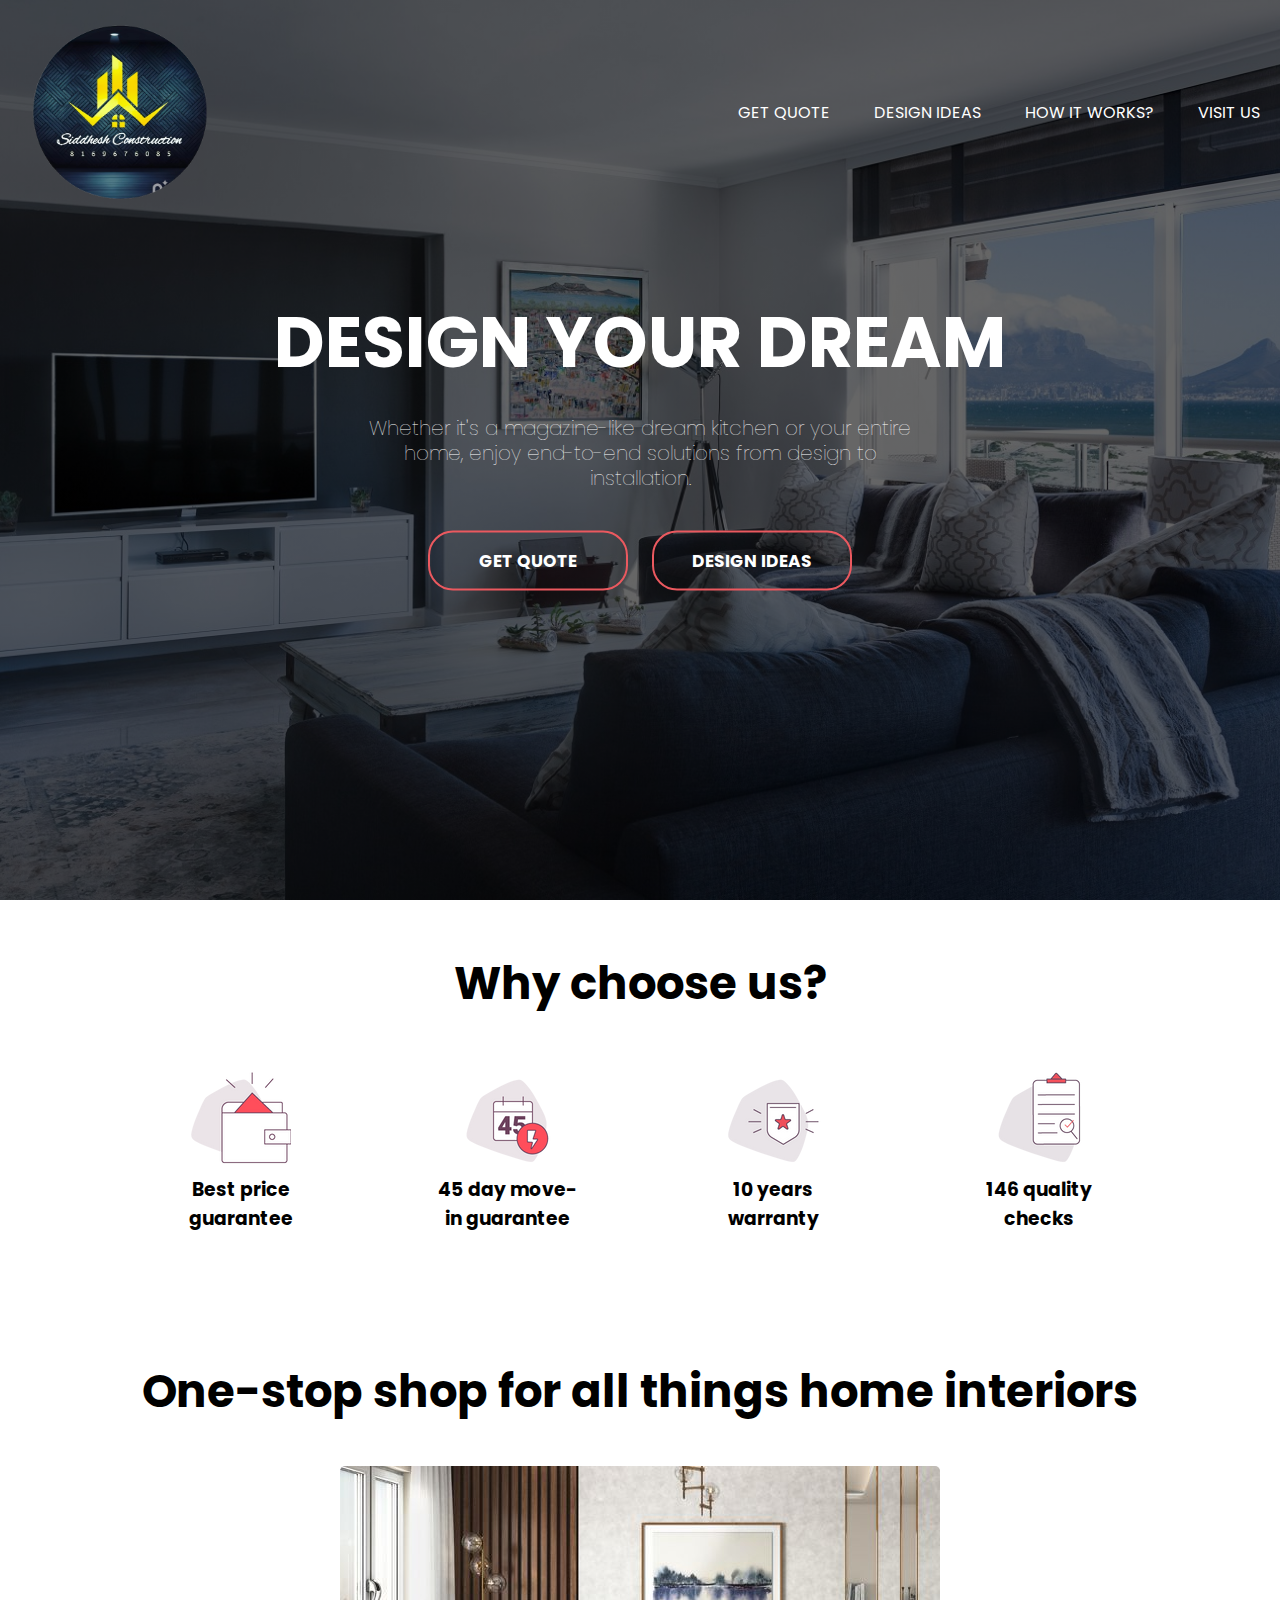
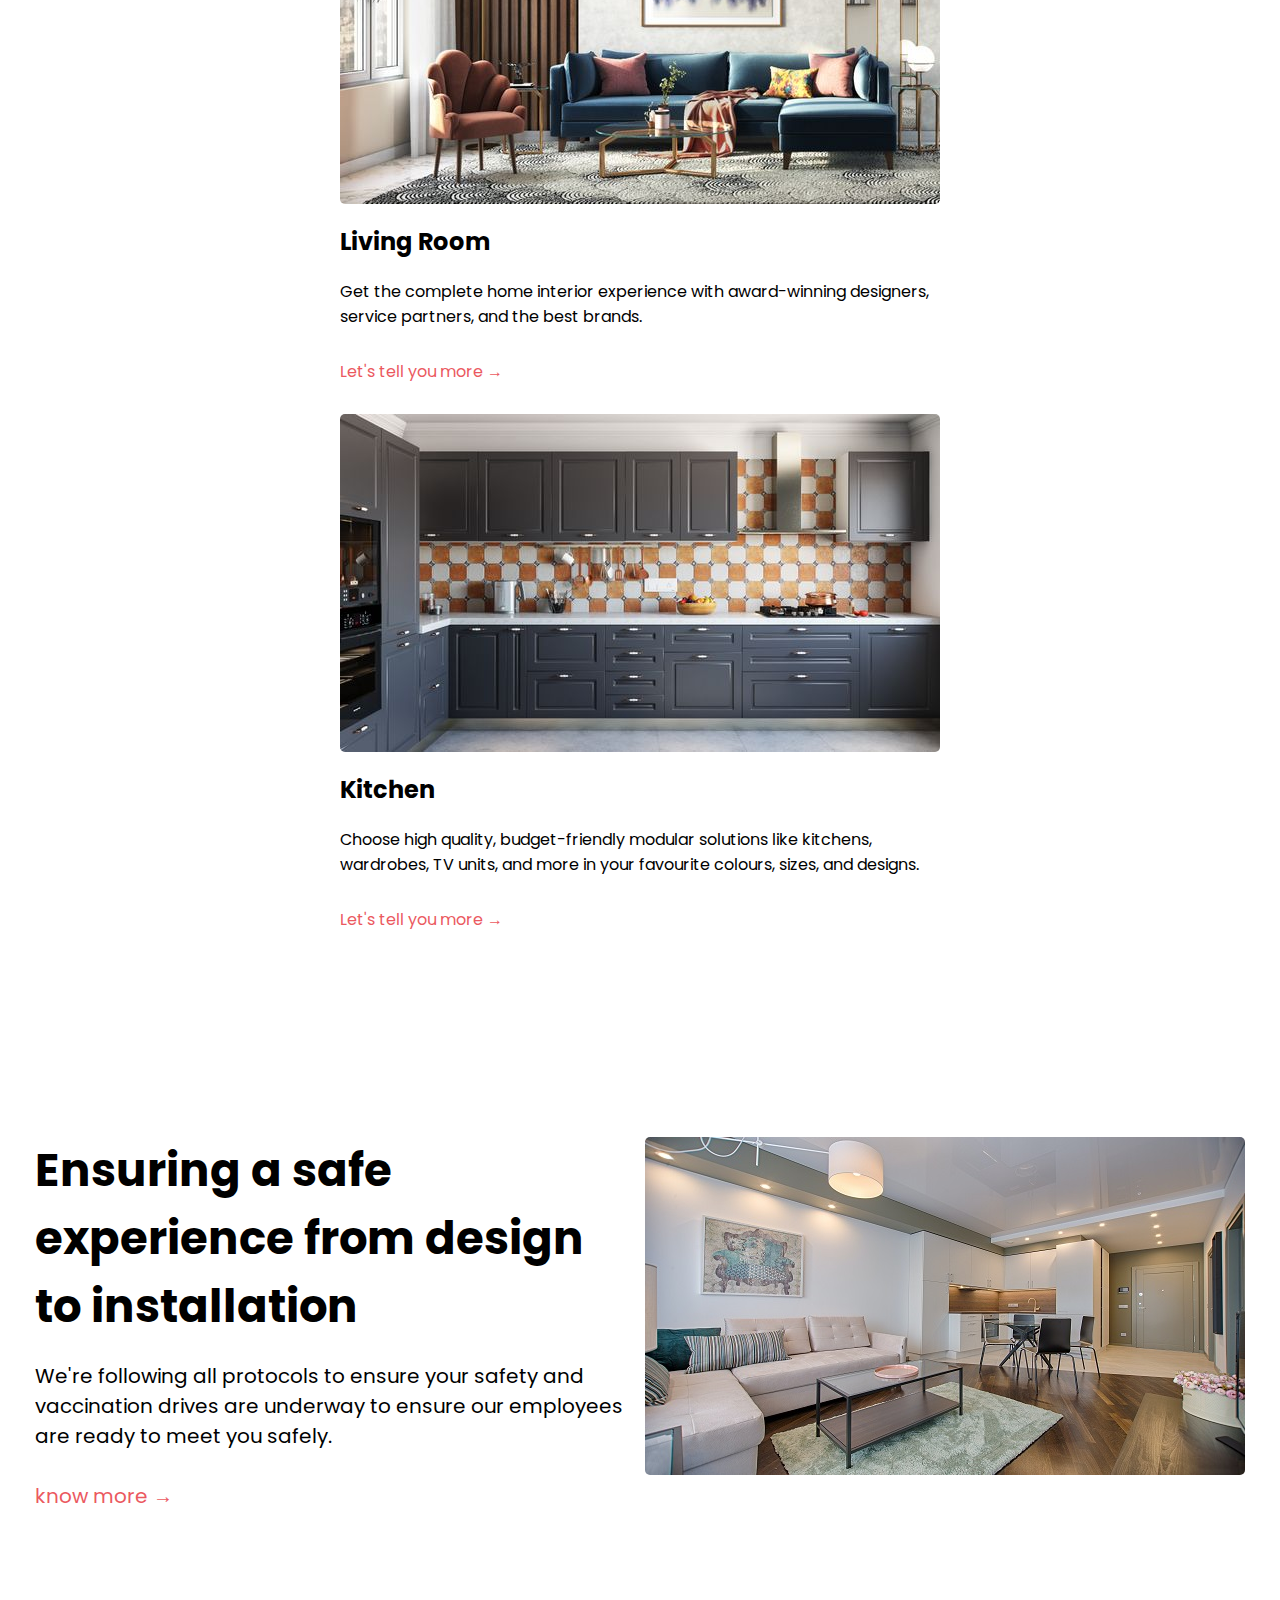
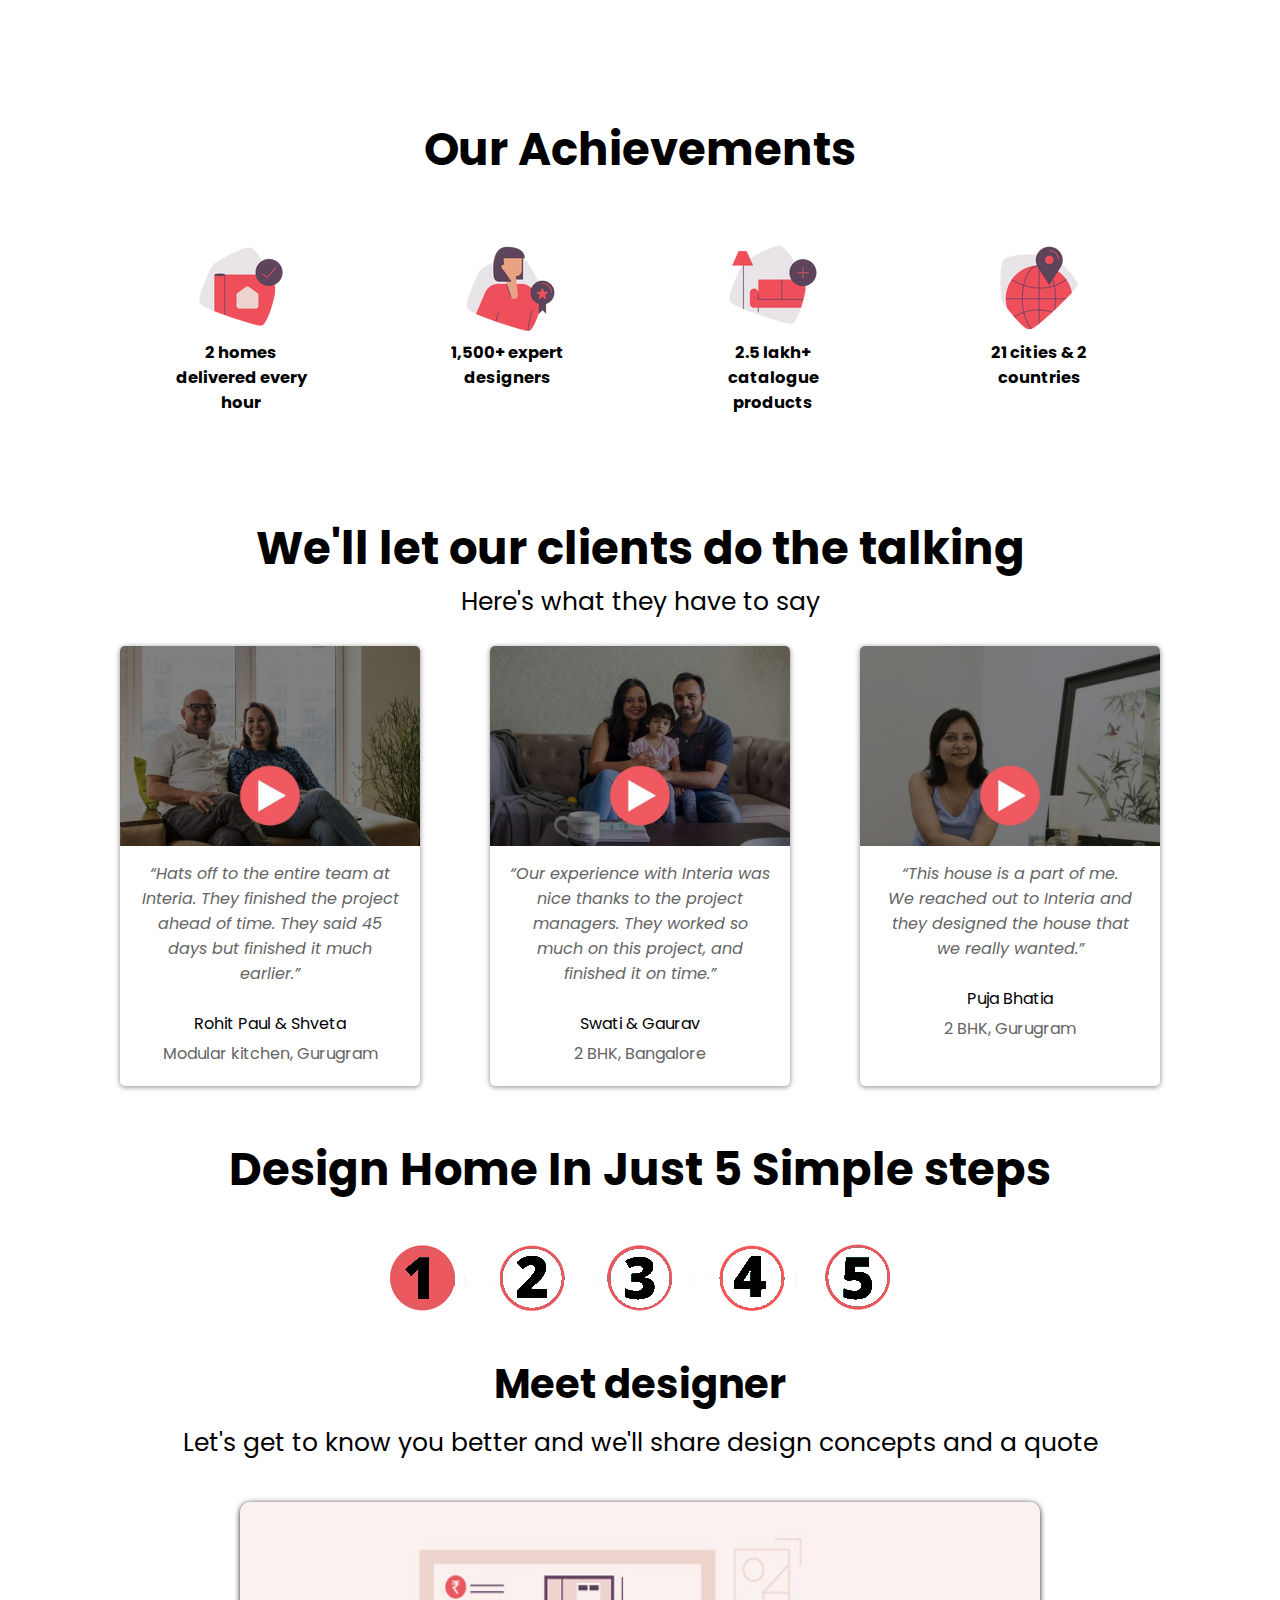
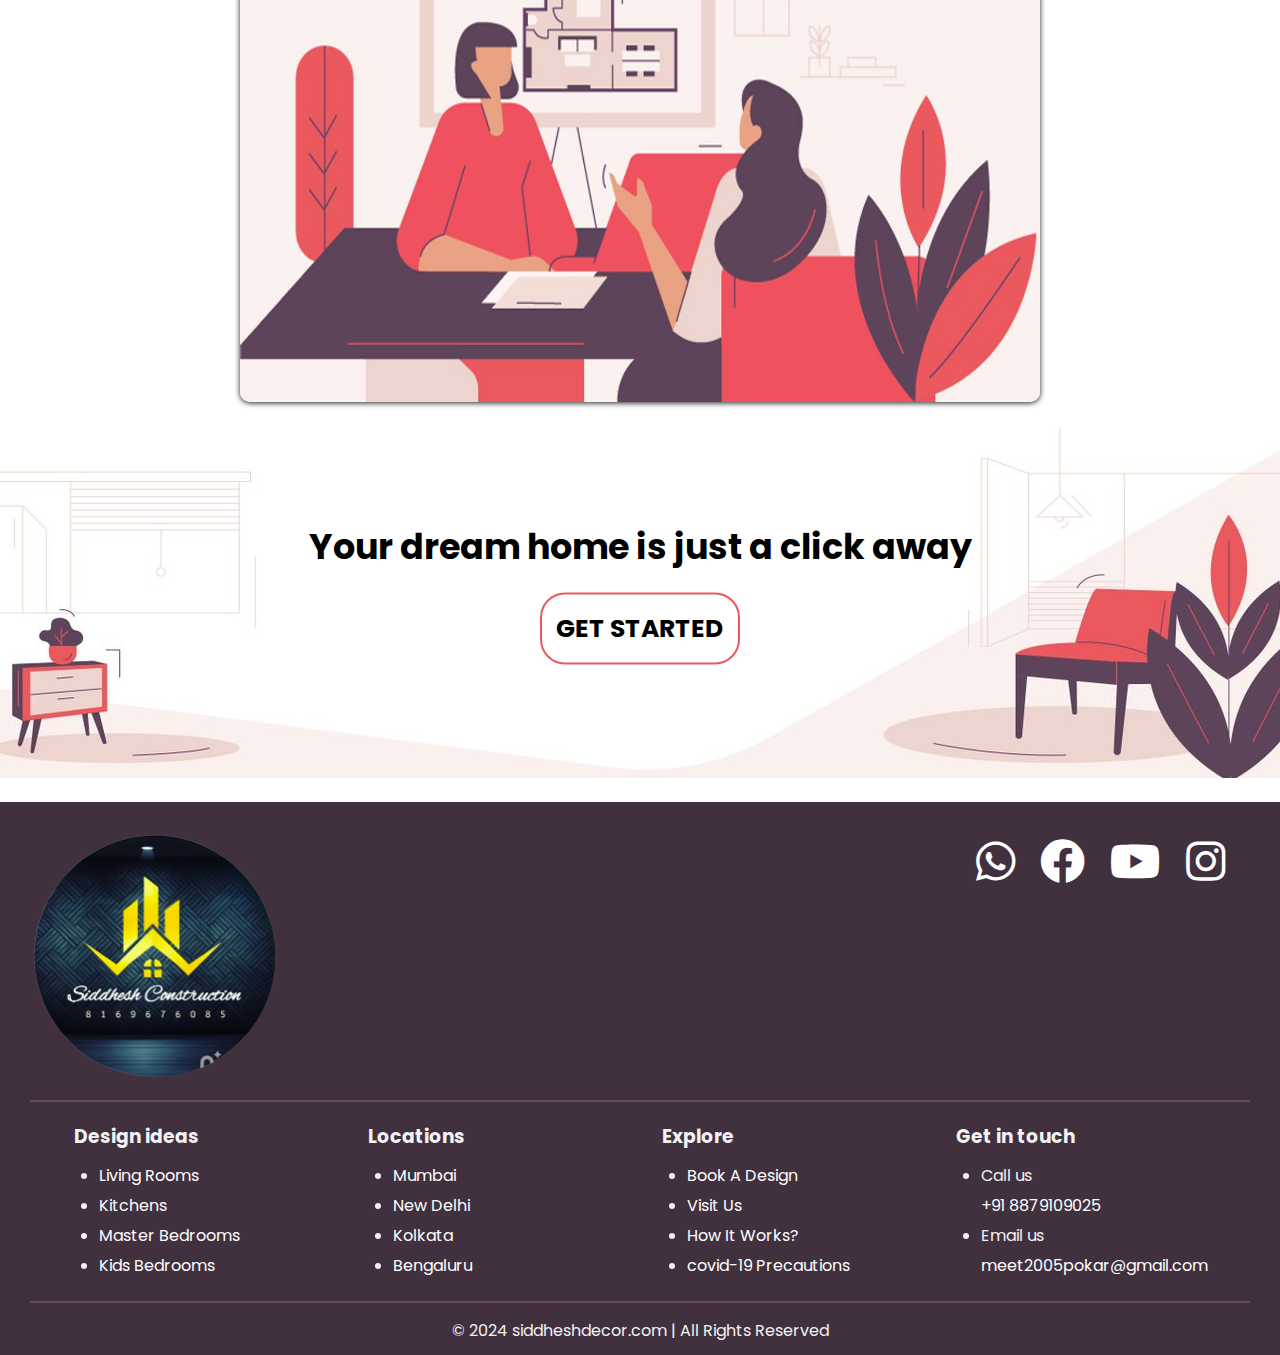
<file: index.html>
<!DOCTYPE html>
<html lang="en">
<head>
    <meta charset="UTF-8">
    <meta http-equiv="X-UA-Compatible" content="IE=edge">
    <meta name="viewport" content="width=device-width, initial-scale=1.0">
    <meta name="viewport" content="width=device-width, initial-scale=1">
    <title>Siddhesh Decor: Best Interior Design Solutions for your Home</title>
    <link rel="stylesheet" href="icons/css/all.css">
    <link rel="stylesheet" href="common-style.css">
    <link rel="stylesheet" href="home-style.css">
    <link rel="shortcut icon" href="source/favicon.ico" type="image/x-icon">
</head>
<body>
    <script src="home-code.js"></script>
    <script src="code.js"></script>

    <div class="banner">
        <div class="navbar">
            <img onclick="btn('index.html');" src="source/logo.png" class="logo">
            <ul>
                <li><a href="book.html">Get Quote</a></li>
                
                <li><a href="design.html">Design ideas</a></li>
                <li><a href="how.html">How It Works?</a></li>
                <li><a href="visit.html">Visit Us</a></li>
            </ul>
        </div>

        <div class="content">
            <h1>DESIGN YOUR DREAM</h1>
            <p>Whether it's a magazine-like dream kitchen or your entire home, enjoy end-to-end solutions from design to installation.</p>
            <div>
                <button onclick="btn('book.html');"><span></span>GET QUOTE</button>
                <button onclick="btn('design.html');"><span></span>DESIGN IDEAS</button>
            </div>
        </div>


    </div>

    <div class="up" onclick="totop();">
        <i class="fas fa-arrow-up"></i>
    </div>

    <div class="m1">
        <div class="t1">
            <h1>Why choose us?</h1>
        </div>
        <div class="d1">
            <div><img src="source/icons/home-i-1.png"><h3>Best price guarantee</h3></div>
            <div><img src="source/icons/home-i-2.png"><h3>45 day move-in guarantee</h3></div>
            <div><img src="source/icons/home-i-3.png"><h3>10 years warranty</h3></div>
            <div><img src="source/icons/home-i-4.png"><h3>146 quality checks</h3></div>
        </div>
    </div>

    <div class="m2">
        <div class="t2">
            <h1>One-stop shop for all things home interiors</h1>
        </div>
        <div class="d2">
            <div>
                <img src="source/home-m2-1.jpg">
                <h2>Living Room</h2>
                <p>Get the complete home interior experience with award-winning designers, service partners, and the best brands.</p>
                <p onclick="btn('show.html?topic=living-room');" class="rd">Let's tell you more →</p>
            </div>
            <div>
                    <img src="source/home-m2-2.jpg">
                    <h2>Kitchen</h2>
                    <p>Choose high quality, budget-friendly modular solutions like kitchens, wardrobes, TV units, and more in your favourite colours, sizes, and designs.</p>
                    <p onclick="btn('show.html?topic=kitchen');" class="rd">Let's tell you more →</p>
            </div>
        </div>
    </div>

    <div class="m3">
        <div class="d3">
            <div>
                <h1>Ensuring a safe experience from design to installation</h1>
                <p>We're following all protocols to ensure your safety and vaccination drives are underway to ensure our employees are ready to meet you safely.</p>
                <a href="corona.html"><p class="rd">know more →</p></a>
            </div>
            <div>
                <img src="source/safe.jpg">
            </div>
        </div>
    </div>

    <div class="m4">
        <div class="t4">
            <h1>Our Achievements</h1>
        </div>
        <div class="d4">
            <div><img src="source/icons/home-i-5.png"><h3>2 homes delivered every hour</h3></div>
            <div><img src="source/icons/home-i-6.png"><h3>1,500+ expert designers</h3></div>
            <div><img src="source/icons/home-i-7.png"><h3>2.5 lakh+ catalogue products</h3></div>
            <div><img src="source/icons/home-i-8.png"><h3>21 cities & 2 countries</h3></div>
        </div>
    </div>

    <div class="m5">
        <div class="t5">
            <h1>We'll let our clients do the talking</h1>
            <p>Here's what they have to say</p>
        </div>
        <div class="d5">
            <div onclick="openvid('source/home-m5-vid1.mp4');">
                <img src="source/home-m5-img1.jpg">
                <i>“Hats off to the entire team at Interia. They finished the project ahead of time. They said 45 days but finished it much earlier.”</i>
                <p>Rohit Paul & Shveta</p>
                <p class="loc">Modular kitchen, Gurugram</p>
            </div>

            <div onclick="openvid('source/home-m5-vid2.mp4');">
                <img src="source/home-m5-img2.jpg">
                <i>“Our experience with Interia was nice thanks to the project managers. They worked so much on this project, and finished it on time.”</i>
                <p>Swati & Gaurav</p>
                <p class="loc">2 BHK, Bangalore</p>
            </div>

            <div onclick="openvid('source/home-m5-vid3.mp4');">
                <img src="source/home-m5-img3.jpg">
                <i>“This house is a part of me.<br>We reached out to Interia and they  designed the house that  we really wanted.”</i>
                <p>Puja Bhatia</p>
                <p class="loc">2 BHK, Gurugram</p>
            </div>
        </div>
        <video preload="auto" width="100%" controls id="myvideo" style="visibility: hidden; display: none;">
            <source type="video/mp4">
        </video>
    </div>

    <div class="m6">
        <div class="t6">
            <h1>Design Home In Just 5 Simple steps</h1>
        </div>
        <div class="d6">
            <img src="source/home-m6.png" usemap="#img-mp">
            <div id="img-bk" style="width: 65px;"></div>
        </div>
        <div class="d6-2">
            <h1 id="d6-2-h1">Meet designer</h1>
            <p id="d6-2-p">Let's get to know you better and we'll share design concepts and a quote</p>
        </div>
        <div class="d6-3">
            <div class="slider">
                <div class="slide">
                    <!-- adding images -->
                    <div class="imgs f" id="cls-f">
                        <img src="source/how-m1-1.jpg">
                    </div>
                    <div class="imgs">
                        <img src="source/how-m1-2.jpg">
                    </div>
                    <div class="imgs">
                        <img src="source/how-m1-3.jpg">
                    </div>
                    <div class="imgs">
                        <img src="source/how-m1-4.jpg">
                    </div>
                    <div class="imgs">
                        <img src="source/how-m1-5.jpg">
                    </div>
                </div>
            </div>
        </div>
    </div>
    <map name="img-mp">
        <area shape="circle" coords="32,75,36" id="ara1" onclick="clk1();">
        <area shape="circle" coords="142,75,36" id="ara2" onclick="clk2();">
        <area shape="circle" coords="252,75,36" id="ara3" onclick="clk3();">
        <area shape="circle" coords="362,75,36" id="ara4" onclick="clk4();">
        <area shape="circle" coords="472,75,36" id="ara5" onclick="clk5();">
      </map>

    <div class="m-last">
        <div class="last">
            <div>
                <h1>Your dream home is just a click away</h1>
                <button onclick="btn('book.html');">GET STARTED</button>
            </div>
        </div>
    </div>
    
    <footer>
        <div class="ftr-m">
            <div class="ftr-t">
                <img src="source/logo.png">
                <ul>
                    <li><a target="_blank" href="https://api.whatsapp.com/send/?phone=+918879109025&text=Hey There! I am interested in interior designs on website. Can I know more on this?"><i class="fab fa-whatsapp"></i></a></li>
                    <li><a target="_blank" href="https://www.facebook.com/profile.php?id=100061907891820"><i class="fab fa-facebook"></i></a></li>
                    <li><a target="_blank" href="https://www.youtube.com/"><i class="fab fa-youtube"></i></a></li>
                    <li><a target="_blank" href="https://www.instagram.com/meetpatel_2801/"><i class="fab fa-instagram"></i></i></a></li>
                </ul>
            </div>
            <div class="ftr-d">
                <div>
                    <h3>Design ideas</h3>
                    <ul>
                        <li><a href="show.html?topic=living-room">Living Rooms</a></li>
                        <li><a href="show.html?topic=kitchen">Kitchens</a></li>
                        <li><a href="show.html?topic=master-bedroom">Master Bedrooms</a></li>
                        <li><a href="show.html?topic=kids-bedroom">Kids Bedrooms</a></li>
                    </ul>
                </div>
                <div>
                    <h3>Locations</h3>
                    <ul>
                        <li><a href="https://www.google.com/maps/place/Mumbai" target="_blank">Mumbai</a></li>
                        <li><a href="https://www.google.com/maps/place/New+Delhi" target="_blank">New Delhi</a></li>
                        <li><a href="https://www.google.com/maps/place/Kolkata" target="_blank">Kolkata</a></li>
                        <li><a href="https://www.google.com/maps/place/Bengaluru" target="_blank">Bengaluru</a></li>
                    </ul>
                </div><div>
                    <h3>Explore</h3>
                    <ul>
                        <li><a href="book.html">Book A Design</a></li>
                        <li><a href="visit.html">Visit Us</a></li>
                        <li><a href="how.html">How It Works?</a></li>
                        <li><a href="corona.html">covid-19 Precautions</a></li>
                    </ul>
                </div><div>
                    <h3>Get in touch</h3>
                    <ul>
                        <li>Call us</li>
                        <a href="tel:8879109025">+91 8879109025</a>
                        <li>Email us</li>
                        <a href="mailto:meet2005pokar@gmail.com">meet2005pokar@gmail.com</a>
                    </ul>
                </div>
            </div>
            <div class="ftr-b">
                <h2>Designed By Yash Kadam..</h2>
                <p>© 2024 siddheshdecor.com | All Rights Reserved</p>
            </div>
        </div>
    </footer>

</body>
</html>
</file>
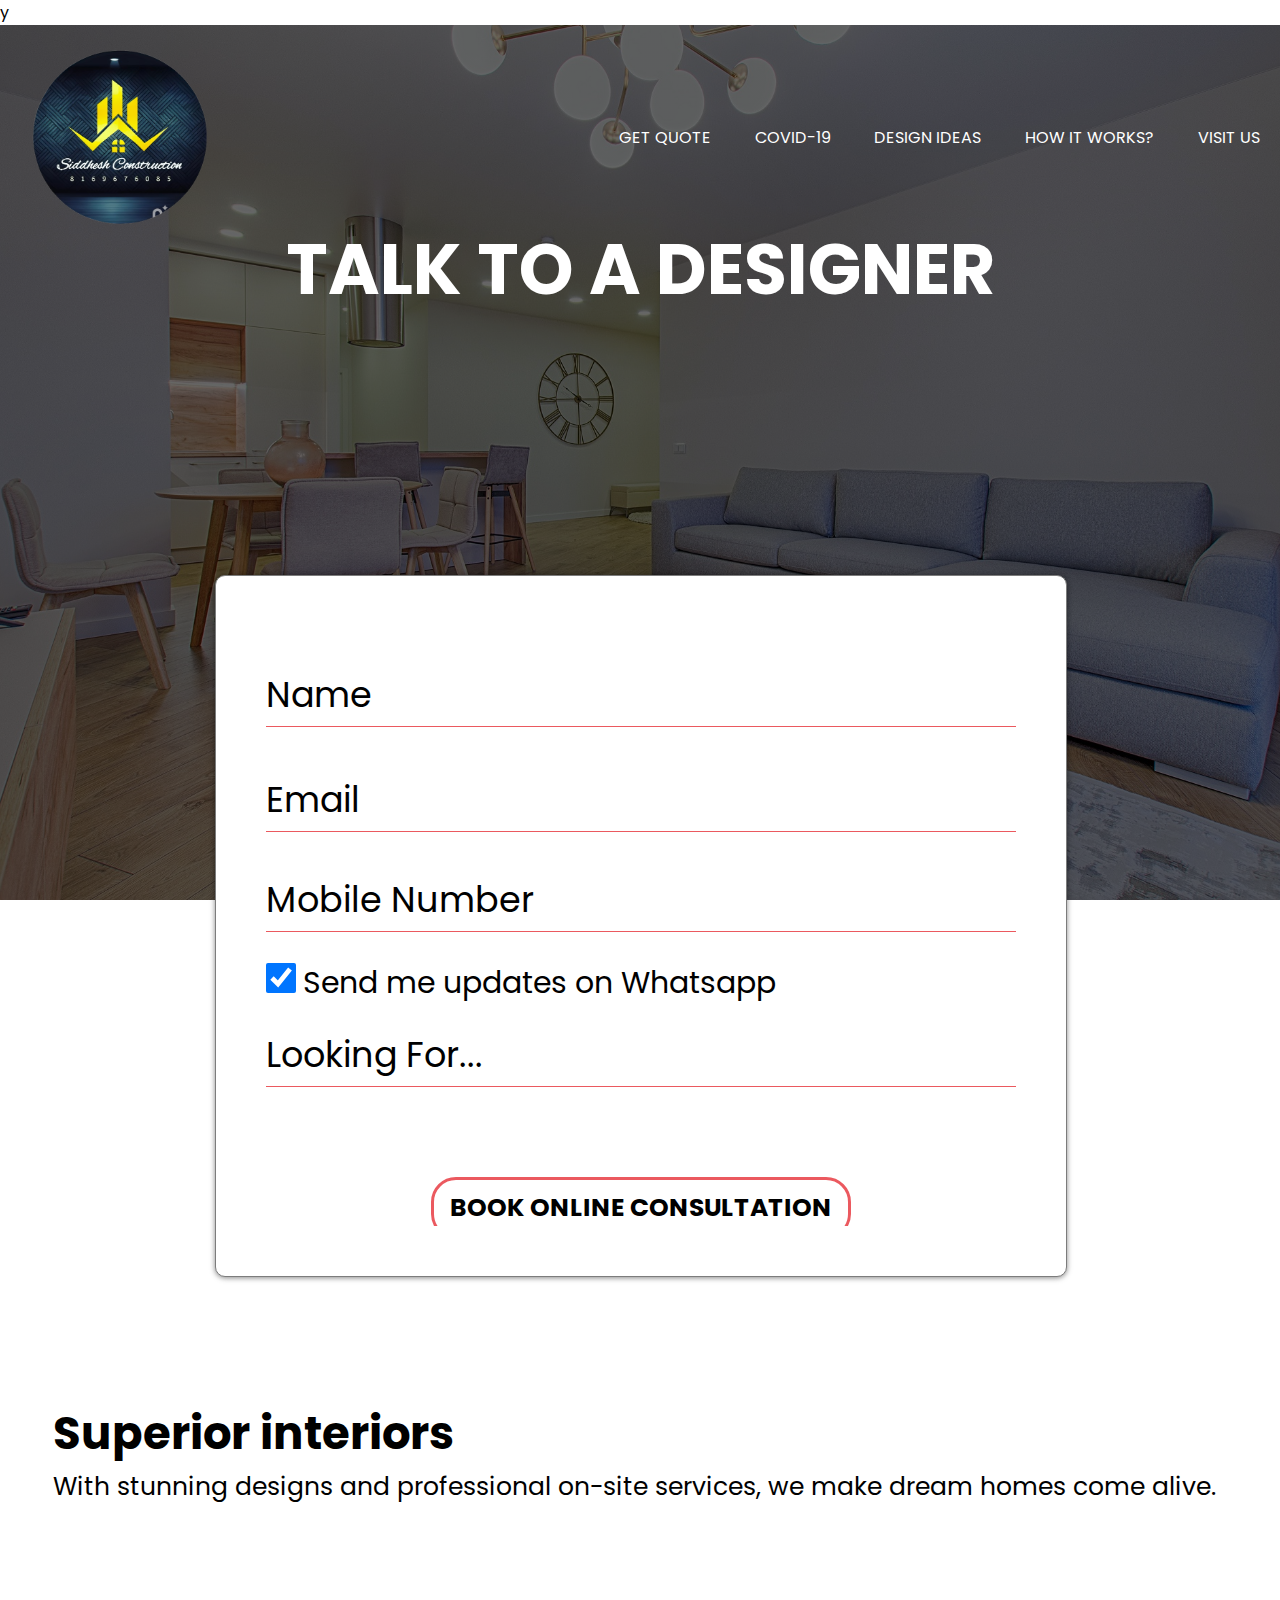
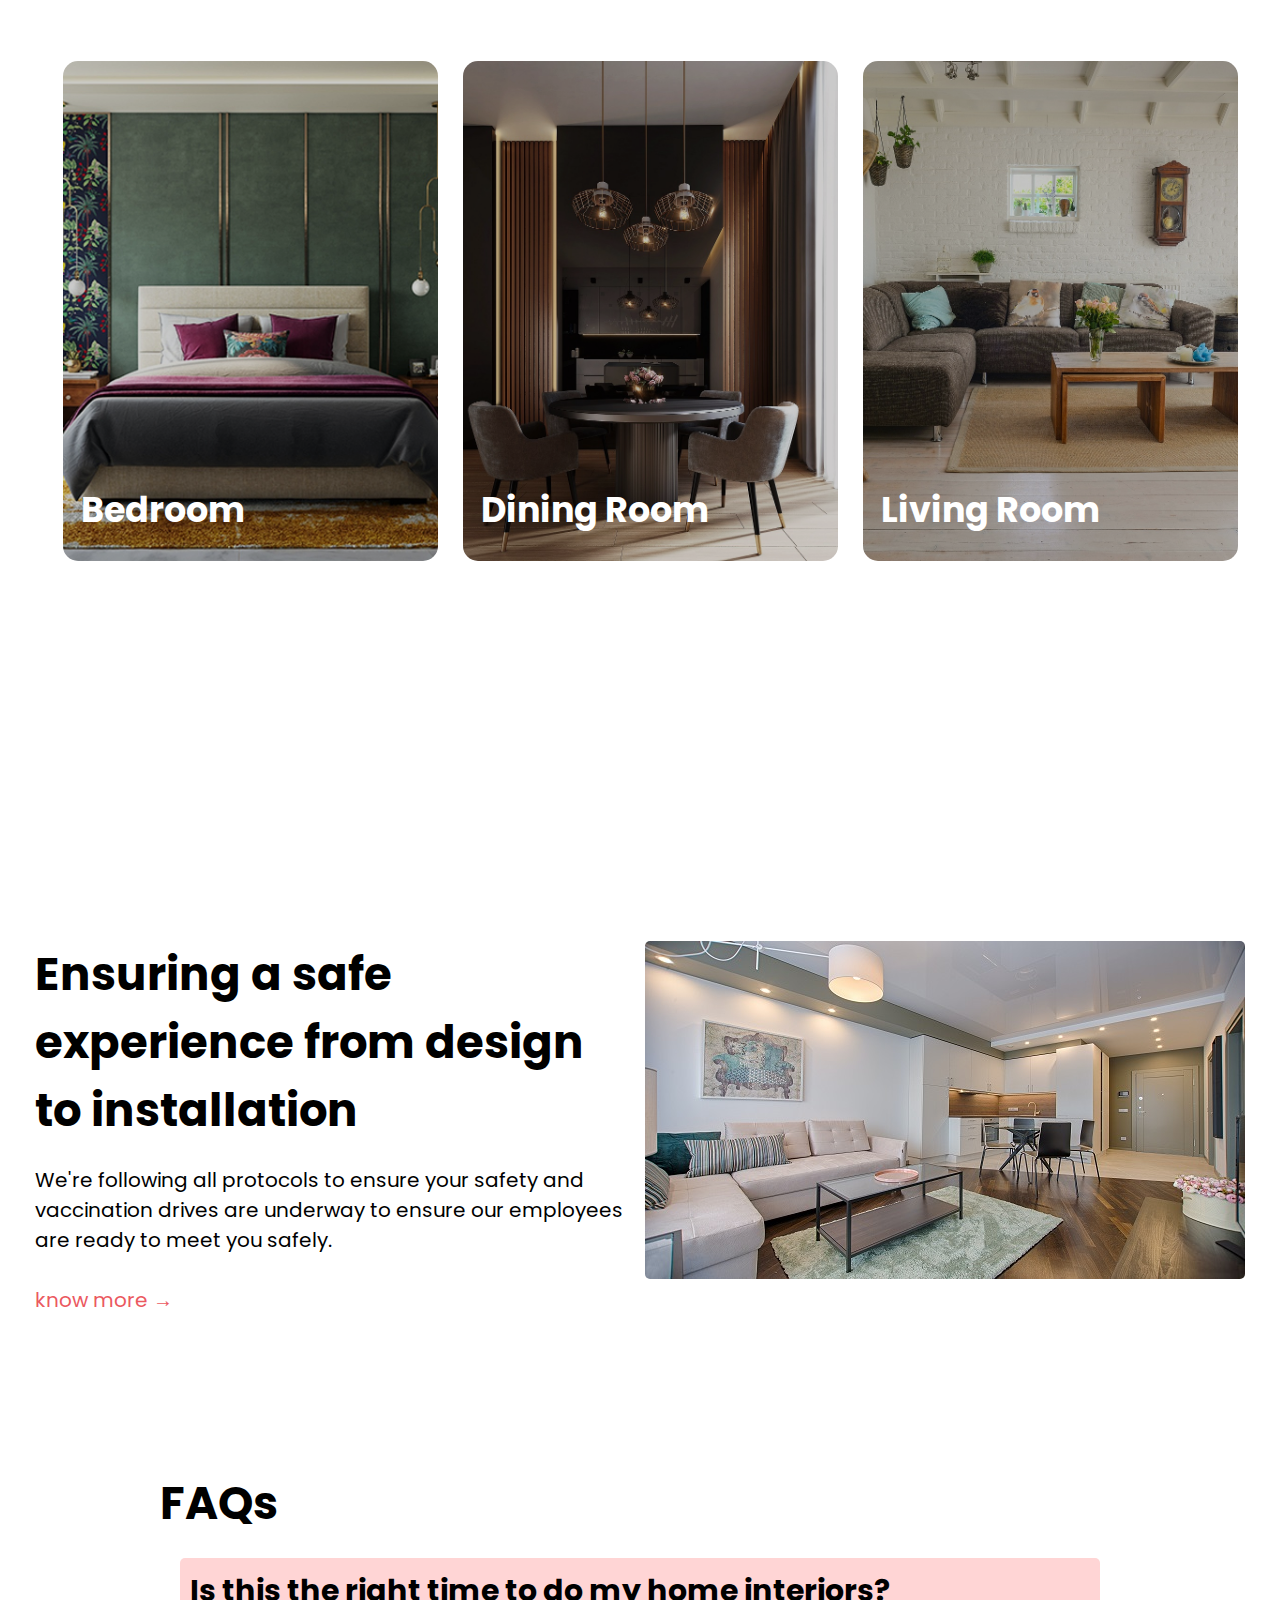
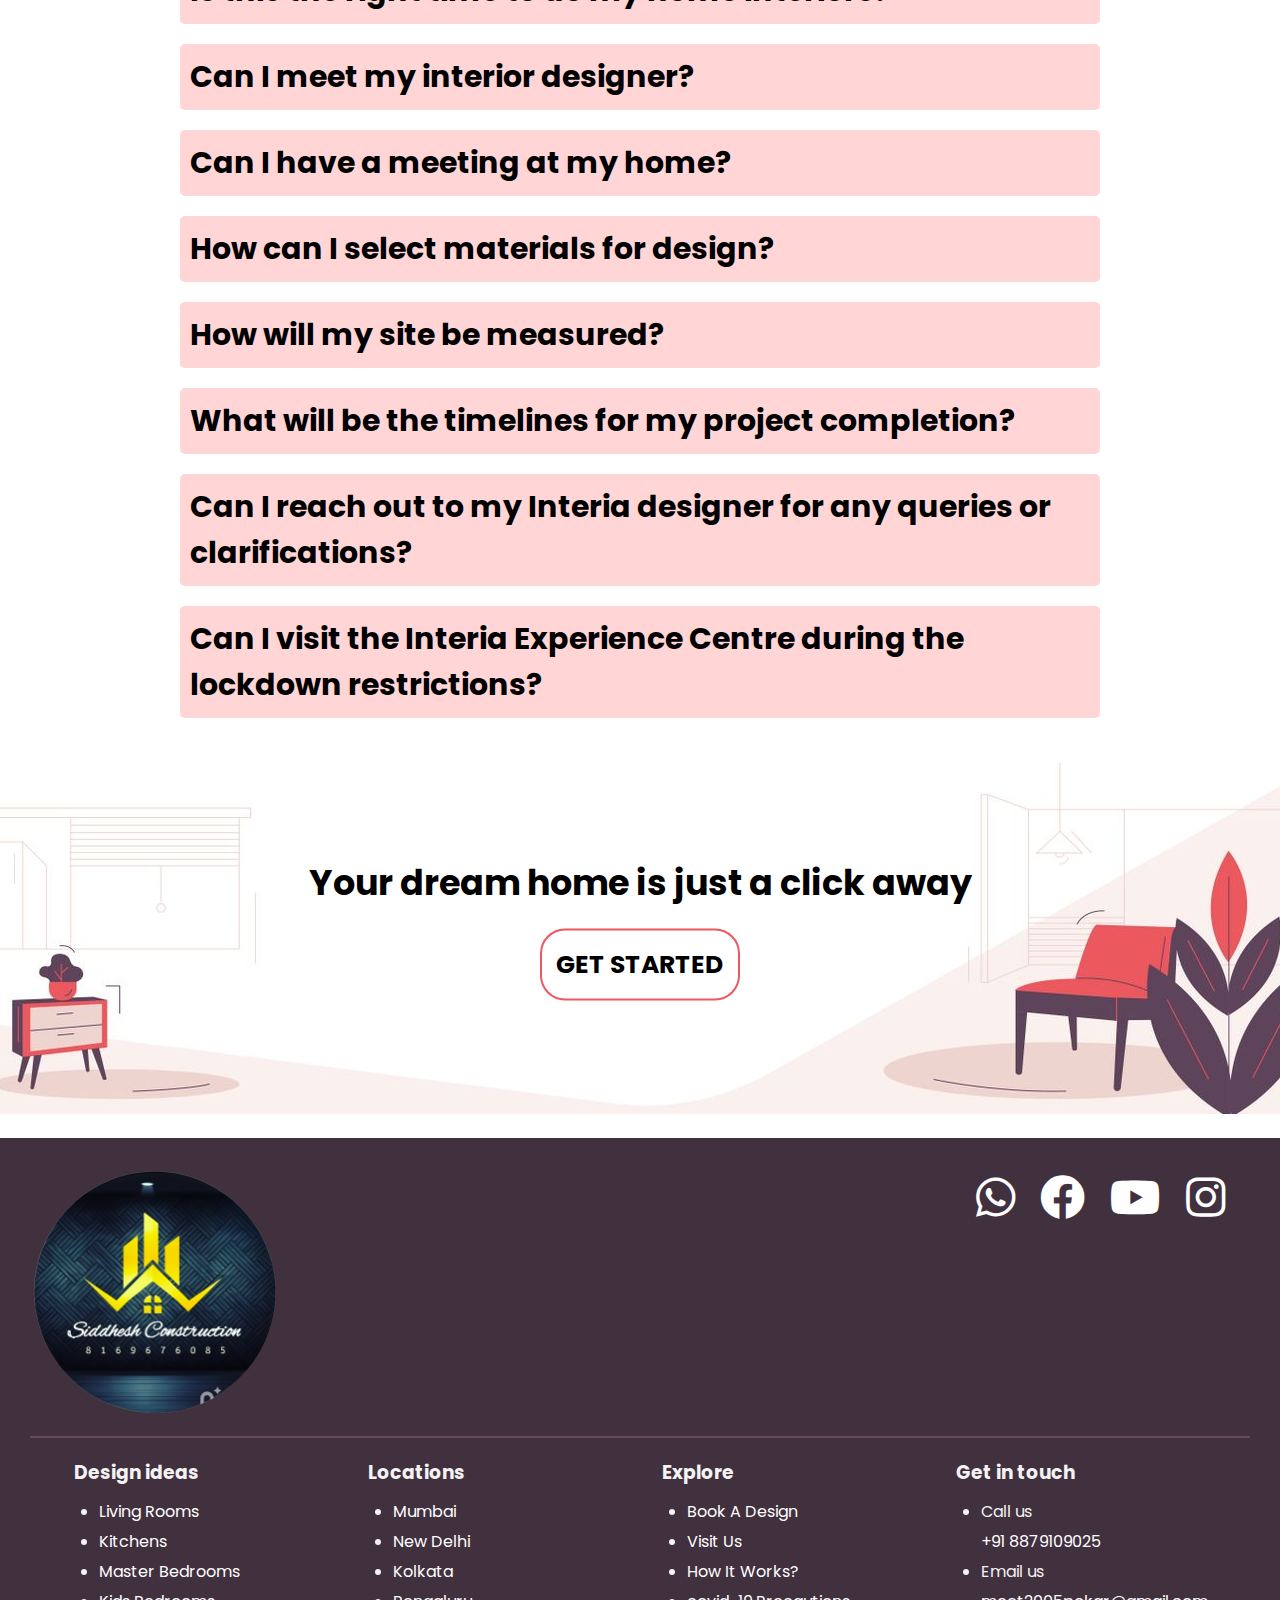
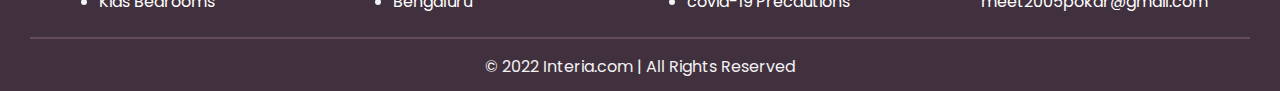
<file: book.html>
y<!DOCTYPE html>
<html lang="en">
<head>
    <meta charset="UTF-8">
    <meta http-equiv="X-UA-Compatible" content="IE=edge">
    <meta name="viewport" content="width=device-width, initial-scale=1.0">
    <meta name="viewport" content="width=device-width, initial-scale=1">
    <title>Interia: Best Interior Design Solutions for your Home | Get Free Quotes</title>
    <link rel="stylesheet" href="icons/css/all.css">
    <link rel="stylesheet" href="common-style.css">
    <link rel="stylesheet" href="book-style.css">
    <link rel="shortcut icon" href="source/favicon.ico" type="image/x-icon">
</head>
<body>
    <script src="book-code.js"></script>
    <script src="code.js"></script>

    <div class="banner">
        <div class="navbar">
            <img onclick="btn('index.html');" src="source/logo.png" class="logo">
            <ul>
                <li><a href="#">Get Quote</a></li>
                <li><a  href="corona.html">covid-19</a></li>
                <li><a href="design.html">Design ideas</a></li>
                <li><a href="how.html">How It Works?</a></li>
                <li><a href="visit.html">Visit Us</a></li>
            </ul>
        </div>

        <div class="content">
            <h1>TALK TO A DESIGNER</h1>
        </div>
    </div>

    <div class="up" onclick="totop();">
        <i class="fas fa-arrow-up"></i>
    </div>
    
    <div class="m1">
        <div class="d1">
            <div class="final">
                <div class="form" id="frm">
                    <form action="form.php" method="GET">
                        <input class="inp" id="nam" type="text" name="name" autocomplete="off" required>
                        <label class="lab" id="lab_nam" for="name">
                        <span class="spn" id="content-name">Name</span></label>
                        
                        <input class="inp" id="email" type="text" name="email" autocomplete="off" required>
                        <label class="lab" id="lab_email" for="email">
                        <span class="spn" id="content-email">Email</span></label>
                        
                        <input class="inp" id="num" type="text" name="num" min="5" max="10" autocomplete="off" required>
                        <label class="lab" id="lab_num" for="num">
                        <span class="spn" id="content-num">Mobile Number</span></label>
                        
                        <div>
                            <input type="checkbox" id="whatsapp" checked>
                            <label id="lab_chk" for="whatsapp">Send me updates on Whatsapp</label>
                        </div>
            
                        <input class="inp" id="prop" type="text" name="prop" autocomplete="off" required>
                        <label class="lab" id="lab_prop" for="prop">
                        <span class="spn" id="content-prop">Looking For...</span></label>
                    </form>
                        <button onclick="frmsbm();" id="sub-btn">BOOK ONLINE CONSULTATION</button>
                </div>
                <div>
                    <h2 id="subm">Your details are submitted. <br> Our staff will contact you soon.</h2>
                </div>
            </div>
        </div>
    </div>

    <div class="m2">
        <div class="t2">
            <h1>Superior interiors</h1>
            <p>With stunning designs and professional on-site services, we make dream homes come alive.</p>
        </div>
        <div class="d2">
            <div onclick="btn('show.html?topic=master-bedroom');">
                <img src="source/book-m2-1.jpg">
                <h3>Bedroom</h3>
            </div>
            <div onclick="btn('show.html?topic=dining-room');">
                <img src="source/book-m2-2.jpg">
                <h3>Dining Room</h3>
            </div>
            <div onclick="btn('show.html?topic=living-room');">
                <img src="source/book-m2-3.jpg">
                <h3>Living Room</h3>
            </div>
        </div>
    </div>

    <div class="m3">
        <div class="d3">
            <div>
                <h1>Ensuring a safe experience from design to installation</h1>
                <p>We're following all protocols to ensure your safety and vaccination drives are underway to ensure our employees are ready to meet you safely.</p>
                <a href="corona.html"><p class="rd">know more →</p></a>
            </div>
            <div>
                <img src="source/safe.jpg">
            </div>
        </div>
    </div>

    <div class="m4">
        <div class="t4">
            <h1>FAQs</h1>
        </div>
        <div class="d4">
            <div onclick="showorhide('p1');">
                <h4>Is this the right time to do my home interiors?</h4>
                <p id="p1" style="display:none;"><span><br>Yes, it is. From meetings at our Experience Centres to installing your home interiors at the site, we have a strict no-contact safety policy. From temperature checks to fumigation, all is taken care of. So don't worry about kick-starting your dream project.</span>
                <span><br>Since the process of co-creating a design typically takes 4-6 weeks, you can get started with online consultation. Our designers can assist you online via video calls. You can also schedule an appointment and meet us at our Experience Centre.</span></p>
            </div>
            <div onclick="showorhide('p2');">
                <h4>Can I meet my interior designer?</h4>
                <p id="p2" style="display:none;"><br>Yes, certainly. Keeping safety in mind, we have enabled 2 different ways of interactions:<br>1. Online consultation<br>2. Contactless and safe design meets at our Experience Centres<br>Please note: If your site or the place of meeting falls under Red or Containment Zone, we can only assign a designer for online consultation, and we won"t be in a position to facilitate face-to-face meetings.</p>
            </div>
            <div onclick="showorhide('p3');">
                <h4>Can I have a meeting at my home?</h4>
                <p id="p3" style="display:none;"><br>We would recommend meetings at our Experience Centre which is completely safe for your visit. We are taking every step to make it a safe environment. However, you can always opt for online consultation and we will be happy to discuss your project in detail.</p>
            </div>
            <div onclick="showorhide('p4');">
                <h4>How can I select materials for design?</h4>
                <p id="p4" style="display:none;"><br>While we can share images of the materials and finishes during the design phase online, you will have to visit our Experience Centre to finalise them. We can assure you that our centres are safe and we are adhering to every protocol. Please note - We can only facilitate your visit from green and orange zones. We will not be able to attend to visitors who do not adhere to safety protocols.</p>
            </div>
            <div onclick="showorhide('p5');">
                <h4>How will my site be measured?</h4>
                <p id="p5" style="display:none;"><br>You can share the floor plan of your home with our designers, that should help us to start your project. If in case you don’t have the floor plan, we will assign our representative for a site visit. Be assured, our representatives will follow all the protocol for their and your safety.</p>
            </div>
            <div onclick="showorhide('p6');">
                <h4>What will be the timelines for my project completion?</h4>
                <p id="p6" style="display:none;"><br>We will keep you updated on the timelines based on the discussion with the designers. The lockdown left us with no choice but to hold handover of all projects. Since the relaxation, things are slowly getting to normal. We are doing everything we can to cover up on the lost time and to deliver your home interiors in the safest way possible.</p>
            </div>
            <div onclick="showorhide('p7');">
                <h4>Can I reach out to my Interia designer for any queries or clarifications?</h4>
                <p id="p7" style="display:none;"><br>Yes, definitely. You can get in touch with your designers via video calls or messages, as per your convenience. We are always there to assist you.</p>
            </div>
            <div onclick="showorhide('p8');">
                <h4>Can I visit the Interia Experience Centre during the lockdown restrictions?</h4>
                <p id="p8" style="display:none;"><span><br>Yes, certainly. We have opened our Experience Centres in Delhi, Gurugram, Bangalore and Hyderabad and are functioning as per the directives from the government. We are taking all the necessary precautions.</span>
                <span><br>With temperature checks, use of alcohol-based hand rubs, and contactless meetings, there's nothing you need to be worried about.</span></p>
            </div>
        </div>
    </div>

    <div class="m-last">
        <div class="last">
            <div>
                <h1>Your dream home is just a click away</h1>
                <button onclick="btn('#');">GET STARTED</button>
            </div>
        </div>
    </div>

    <footer>
        <div class="ftr-m">
            <div class="ftr-t">
                <img src="source/logo.png">
                <ul>
                    <li><a target="_blank" href="https://api.whatsapp.com/send/?phone=+918879109025&text=Hey There! I am interested in interior designs on website. Can I know more on this?"><i class="fab fa-whatsapp"></i></a></li>
                    <li><a target="_blank" href="https://www.facebook.com/profile.php?id=100061907891820"><i class="fab fa-facebook"></i></a></li>
                    <li><a target="_blank" href="https://www.youtube.com/"><i class="fab fa-youtube"></i></a></li>
                    <li><a target="_blank" href="https://www.instagram.com/meetpatel_2801/"><i class="fab fa-instagram"></i></i></a></li>
                </ul>
            </div>
            <div class="ftr-d">
                <div>
                    <h3>Design ideas</h3>
                    <ul>
                        <li><a href="show.html?topic=living-room">Living Rooms</a></li>
                        <li><a href="show.html?topic=kitchen">Kitchens</a></li>
                        <li><a href="show.html?topic=master-bedroom">Master Bedrooms</a></li>
                        <li><a href="show.html?topic=kids-bedroom">Kids Bedrooms</a></li>
                    </ul>
                </div>
                <div>
                    <h3>Locations</h3>
                    <ul>
                        <li><a href="https://www.google.com/maps/place/Mumbai" target="_blank">Mumbai</a></li>
                        <li><a href="https://www.google.com/maps/place/New+Delhi" target="_blank">New Delhi</a></li>
                        <li><a href="https://www.google.com/maps/place/Kolkata" target="_blank">Kolkata</a></li>
                        <li><a href="https://www.google.com/maps/place/Bengaluru" target="_blank">Bengaluru</a></li>
                    </ul>
                </div><div>
                    <h3>Explore</h3>
                    <ul>
                        <li><a href="book.html">Book A Design</a></li>
                        <li><a href="visit.html">Visit Us</a></li>
                        <li><a href="how.html">How It Works?</a></li>
                        <li><a href="corona.html">covid-19 Precautions</a></li>
                    </ul>
                </div><div>
                    <h3>Get in touch</h3>
                    <ul>
                        <li>Call us</li>
                        <a href="tel:8879109025">+91 8879109025</a>
                        <li>Email us</li>
                        <a href="mailto:meet2005pokar@gmail.com">meet2005pokar@gmail.com</a>
                    </ul>
                </div>
            </div>
            <div class="ftr-b">
                <h2>Designed By Meet</h2>
                <p>© 2022 Interia.com | All Rights Reserved</p>
            </div>
        </div>
    </footer>

</body>
</html>
</file>
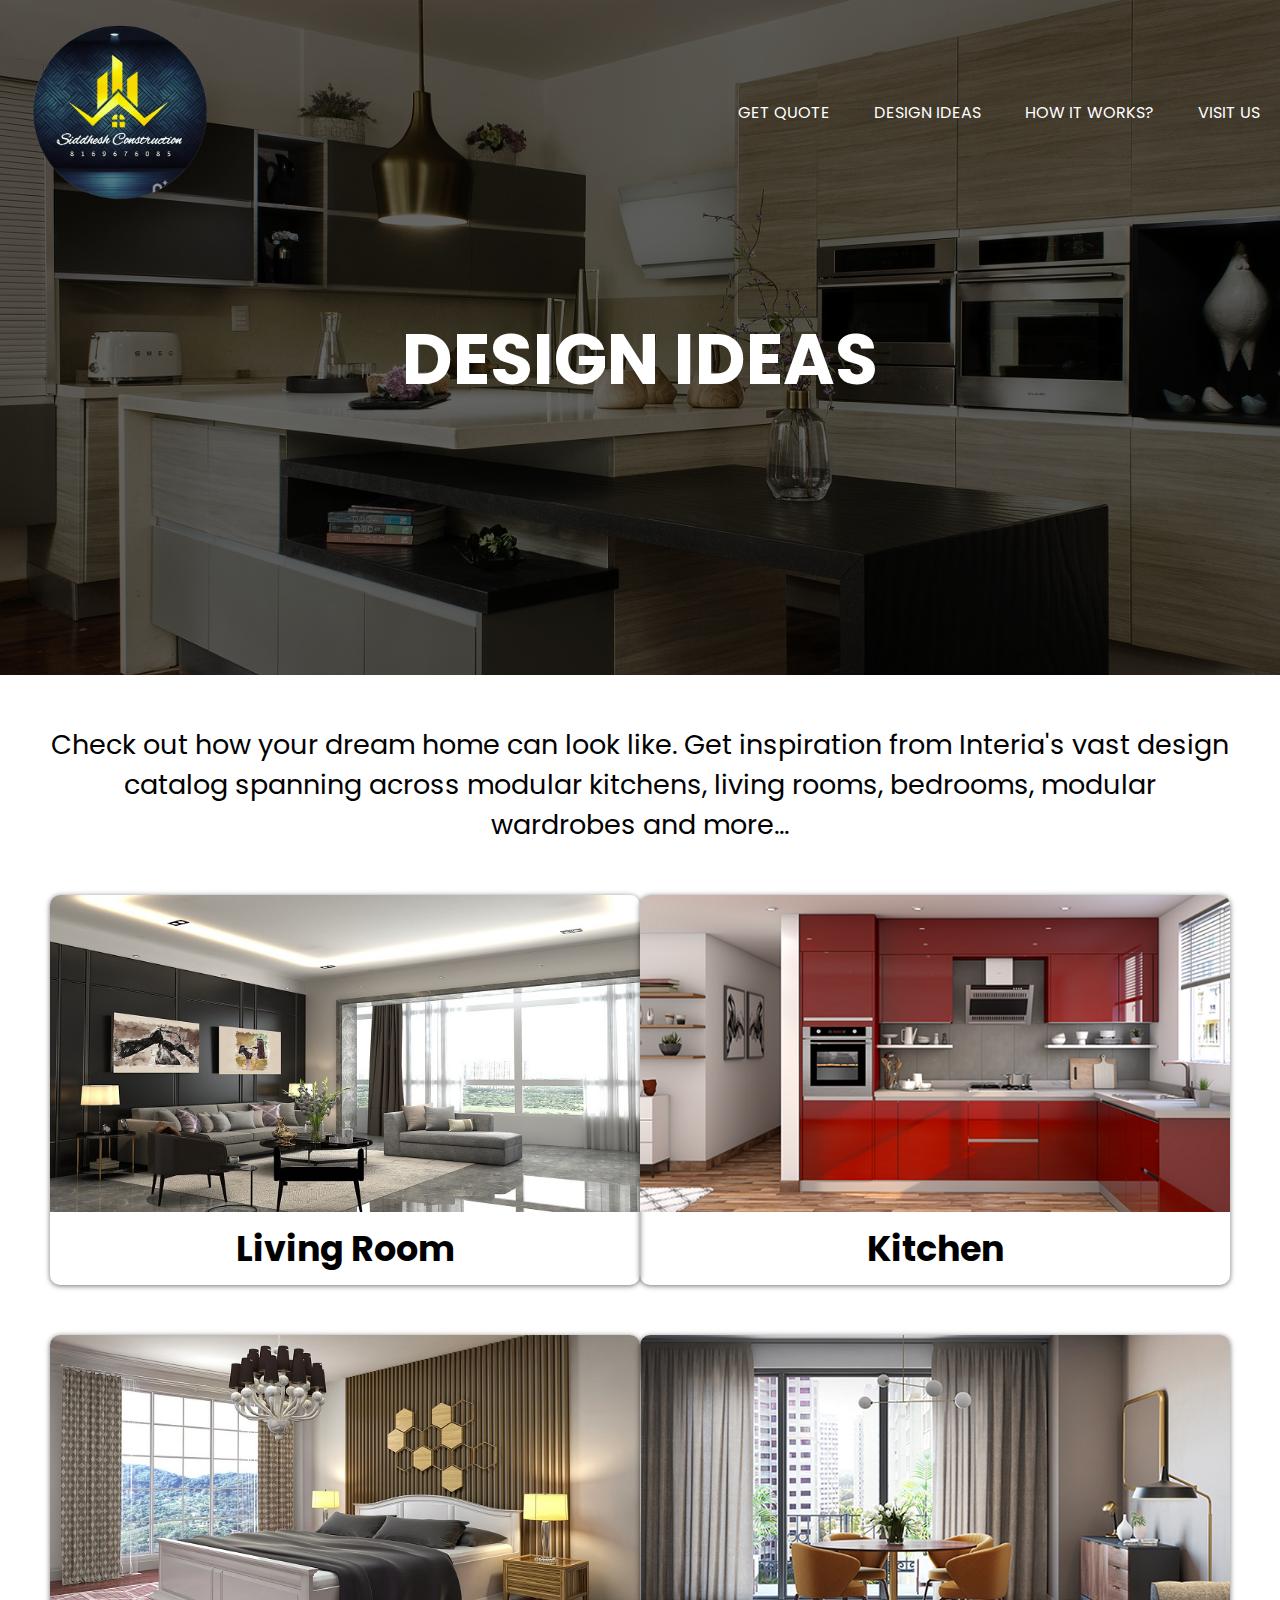
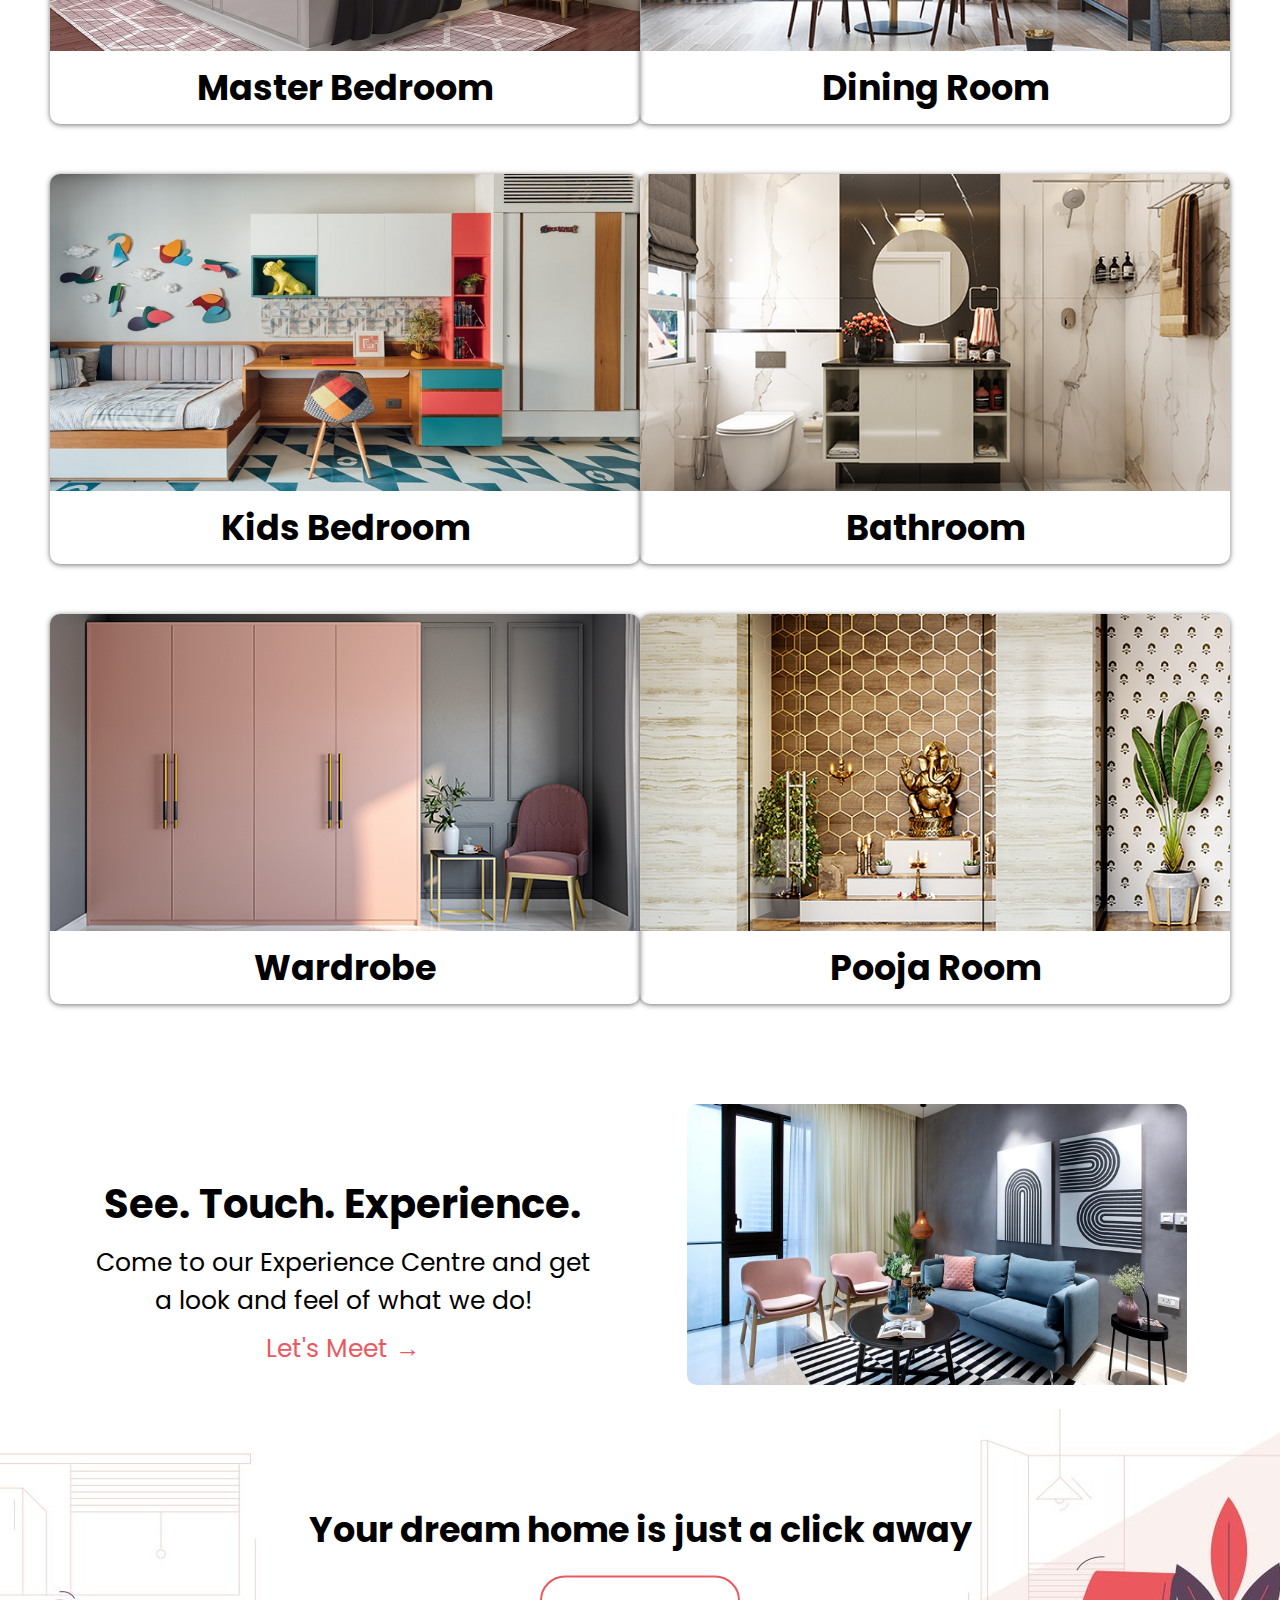
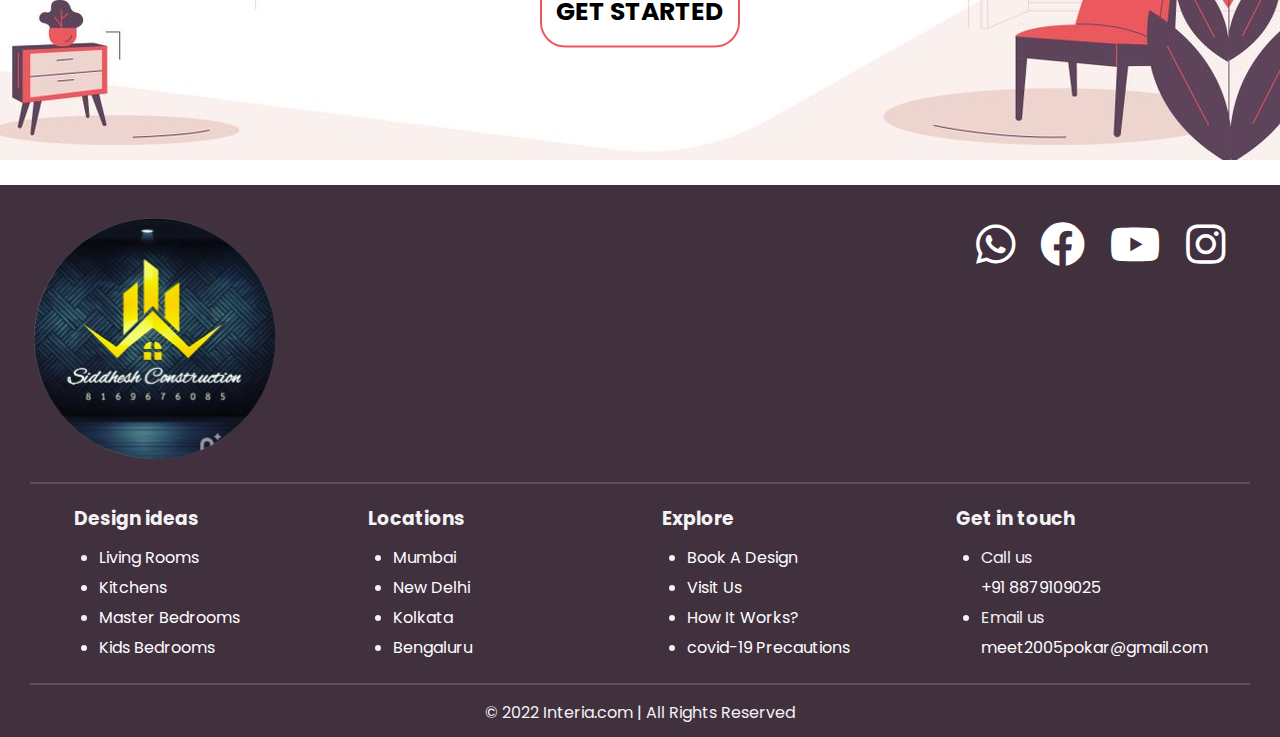
<file: design.html>
<!DOCTYPE html>
<html lang="en">
<head>
    <meta charset="UTF-8">
    <meta http-equiv="X-UA-Compatible" content="IE=edge">
    <meta name="viewport" content="width=device-width, initial-scale=1.0">
    <meta name="viewport" content="width=device-width, initial-scale=1">
    <title>Interia: Best Interior Design Solutions for your Home | Get Free Quotes</title>
    <link rel="stylesheet" href="icons/css/all.css">
    <link rel="stylesheet" href="common-style.css">
    <link rel="stylesheet" href="design-style.css">
    <link rel="shortcut icon" href="source/favicon.ico" type="image/x-icon">
</head>
<body>
    <script src="code.js"></script>
    
    <div class="banner">
        <div class="navbar">
            <img onclick="btn('index.html');" src="source/logo.png" class="logo">
            <ul>
                <li><a href="book.html">Get Quote</a></li>
                
                <li><a href="#">Design ideas</a></li>
                <li><a href="how.html">How It Works?</a></li>
                <li><a href="visit.html">Visit Us</a></li>
            </ul>
        </div>

        <div class="content">
            <h1>DESIGN IDEAS</h1>
        </div>
    </div>

    <div class="up" onclick="totop();">
        <i class="fas fa-arrow-up"></i>
    </div>

    <div class="m1">
        <div class="t1">
            <p>Check out how your dream home can look like. Get inspiration from Interia's vast design catalog spanning across modular kitchens, living rooms, bedrooms, modular wardrobes and more...</p>
        </div>
        <div class="d1">
            <div onclick="btn('show.html?topic=living-room');">
                <img src="source/design-m1-1.jpg">
                <h2>Living Room</h2>
            </div>
            <div onclick="btn('show.html?topic=kitchen');">
                <img src="source/design-m1-2.png">
                <h2>Kitchen</h2>
            </div>
        </div>
        <div class="d1">
            <div onclick="btn('show.html?topic=master-bedroom');">
                <img src="source/design-m1-3.jpg">
                <h2>Master Bedroom</h2>
            </div>
            <div onclick="btn('show.html?topic=dining-room');">
                <img src="source/design-m1-4.png">
                <h2>Dining Room</h2>
            </div>
        </div>
        <div class="d1">
            <div onclick="btn('show.html?topic=kids-bedroom');">
                <img src="source/design-m1-5.jpg">
                <h2>Kids Bedroom</h2>
            </div>
            <div onclick="btn('show.html?topic=bathroom');">
                <img src="source/design-m1-6.png">
                <h2>Bathroom</h2>
            </div>
        </div>
        <div class="d1">
            <div onclick="btn('show.html?topic=wardrobe');">
                <img src="source/design-m1-7.png">
                <h2>Wardrobe</h2>
            </div>
            <div onclick="btn('show.html?topic=pooja-room');">
                <img src="source/design-m1-8.png">
                <h2>Pooja Room</h2>
            </div>
        </div>
    </div>

    <div class="m2">
        <div class="d2">
            <div>
                <h2>See. Touch. Experience.</h2>
                <p>Come to our Experience Centre and get a look and feel of what we do!</p>
                <a href="visit.html"><p class="rd">Let's Meet →</p></a>
            </div>
            <div>
                <img src="source/design-m2.jpg">
            </div>
        </div>
    </div>

    <div class="m-last">
        <div class="last">
            <div>
                <h1>Your dream home is just a click away</h1>
                <button onclick="btn('book.html');">GET STARTED</button>
            </div>
        </div>
    </div>

    <footer>
        <div class="ftr-m">
            <div class="ftr-t">
                <img src="source/logo.png">
                <ul>
                    <li><a target="_blank" href="https://api.whatsapp.com/send/?phone=+918879109025&text=Hey There! I am interested in interior designs on website. Can I know more on this?"><i class="fab fa-whatsapp"></i></a></li>
                    <li><a target="_blank" href="https://www.facebook.com/profile.php?id=100061907891820"><i class="fab fa-facebook"></i></a></li>
                    <li><a target="_blank" href="https://www.youtube.com/"><i class="fab fa-youtube"></i></a></li>
                    <li><a target="_blank" href="https://www.instagram.com/meetpatel_2801/"><i class="fab fa-instagram"></i></i></a></li>
                </ul>
            </div>
            <div class="ftr-d">
                <div>
                    <h3>Design ideas</h3>
                    <ul>
                        <li><a href="show.html?topic=living-room">Living Rooms</a></li>
                        <li><a href="show.html?topic=kitchen">Kitchens</a></li>
                        <li><a href="show.html?topic=master-bedroom">Master Bedrooms</a></li>
                        <li><a href="show.html?topic=kids-bedroom">Kids Bedrooms</a></li>
                    </ul>
                </div>
                <div>
                    <h3>Locations</h3>
                    <ul>
                        <li><a href="https://www.google.com/maps/place/Mumbai" target="_blank">Mumbai</a></li>
                        <li><a href="https://www.google.com/maps/place/New+Delhi" target="_blank">New Delhi</a></li>
                        <li><a href="https://www.google.com/maps/place/Kolkata" target="_blank">Kolkata</a></li>
                        <li><a href="https://www.google.com/maps/place/Bengaluru" target="_blank">Bengaluru</a></li>
                    </ul>
                </div><div>
                    <h3>Explore</h3>
                    <ul>
                        <li><a href="book.html">Book A Design</a></li>
                        <li><a href="visit.html">Visit Us</a></li>
                        <li><a href="how.html">How It Works?</a></li>
                        <li><a href="corona.html">covid-19 Precautions</a></li>
                    </ul>
                </div><div>
                    <h3>Get in touch</h3>
                    <ul>
                        <li>Call us</li>
                        <a href="tel:8879109025">+91 8879109025</a>
                        <li>Email us</li>
                        <a href="mailto:meet2005pokar@gmail.com">meet2005pokar@gmail.com</a>
                    </ul>
                </div>
            </div>
            <div class="ftr-b">
                <h2>Designed By Meet</h2>
                <p>© 2022 Interia.com | All Rights Reserved</p>
            </div>
        </div>
    </footer>

</body>
</html>
</file>
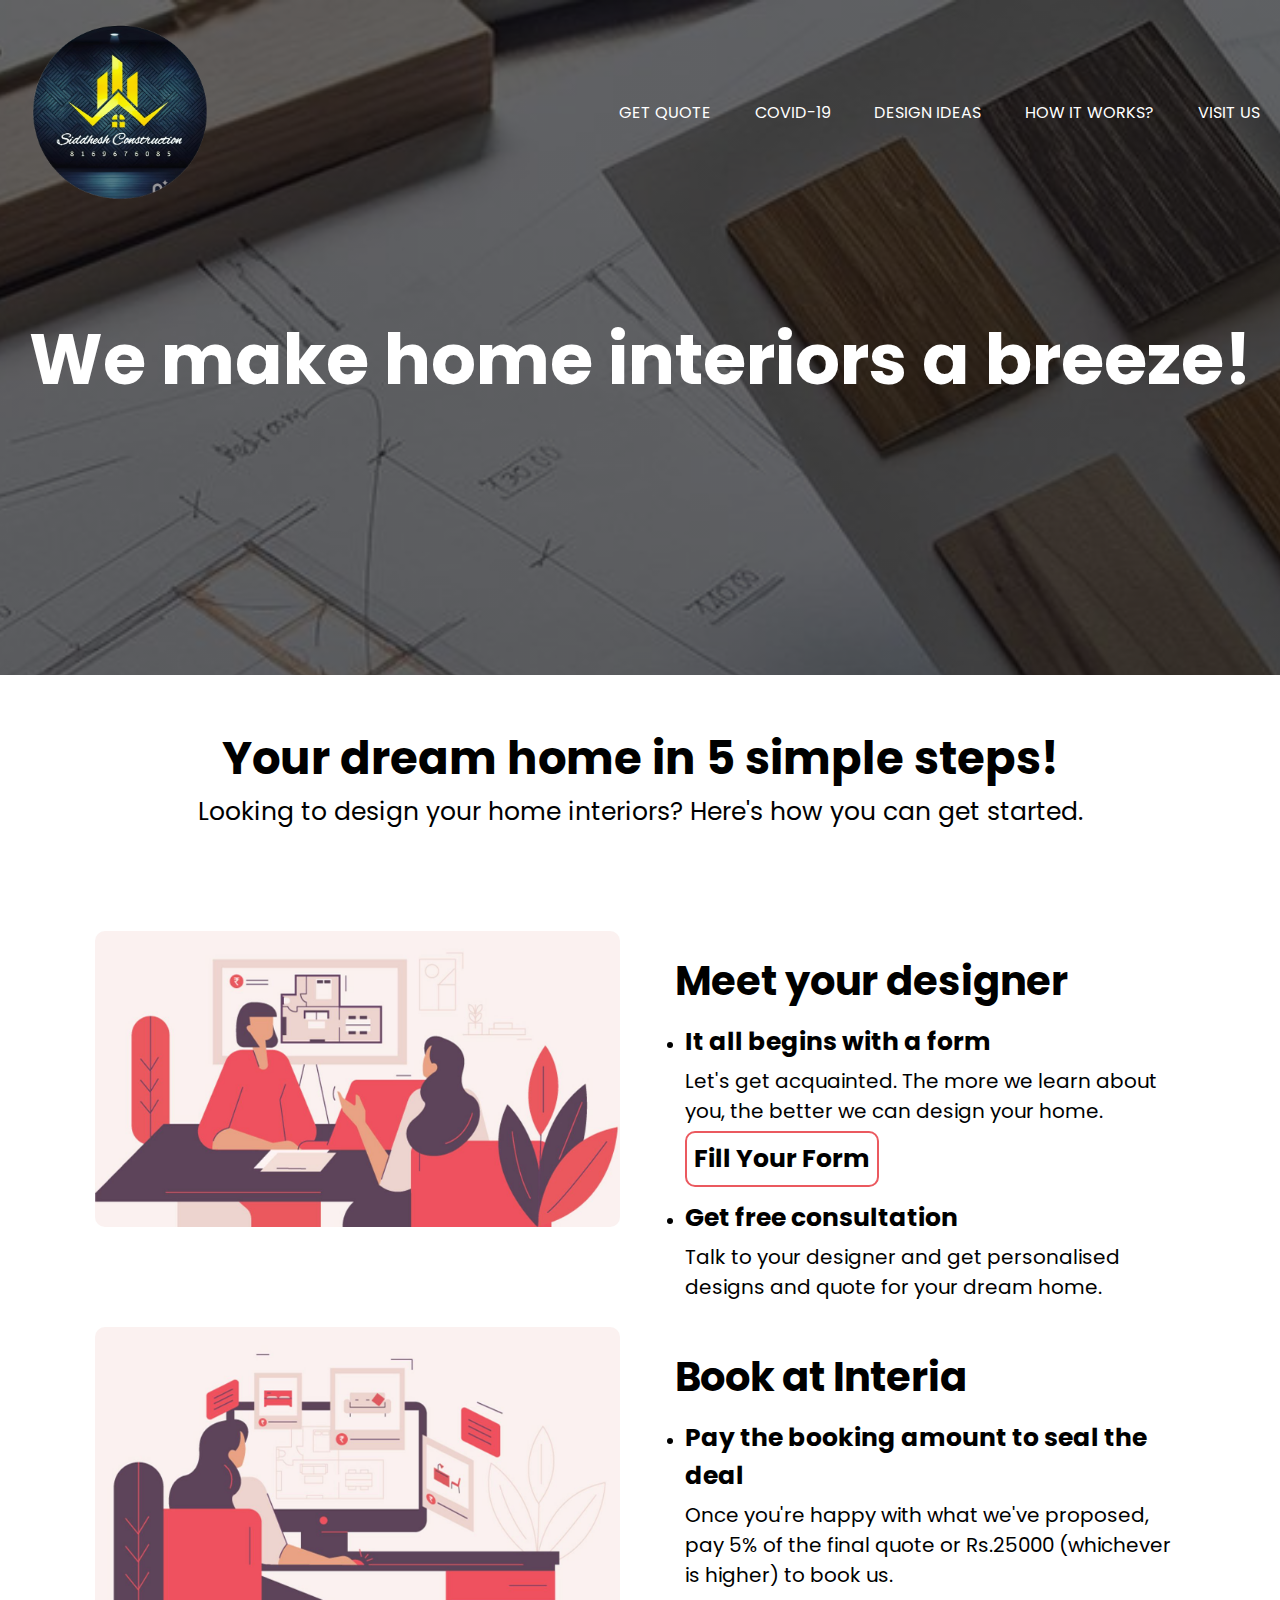
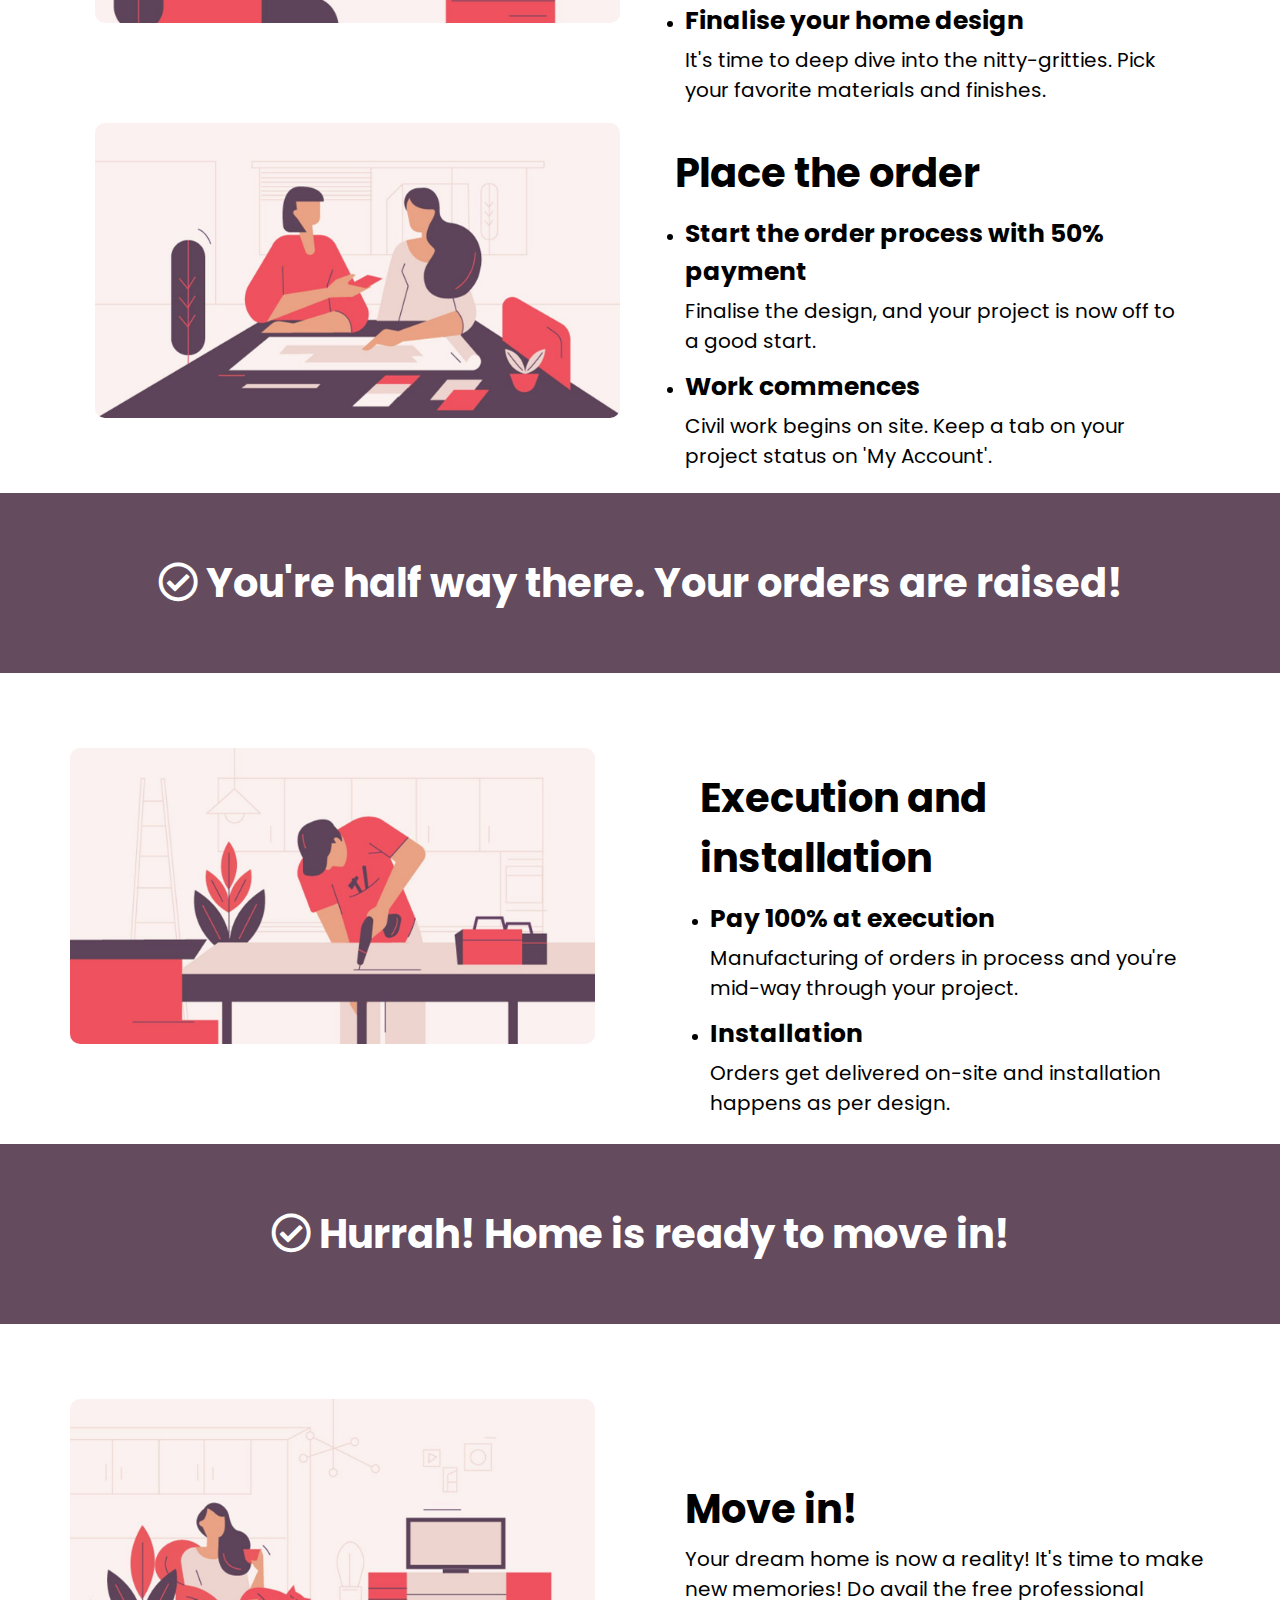
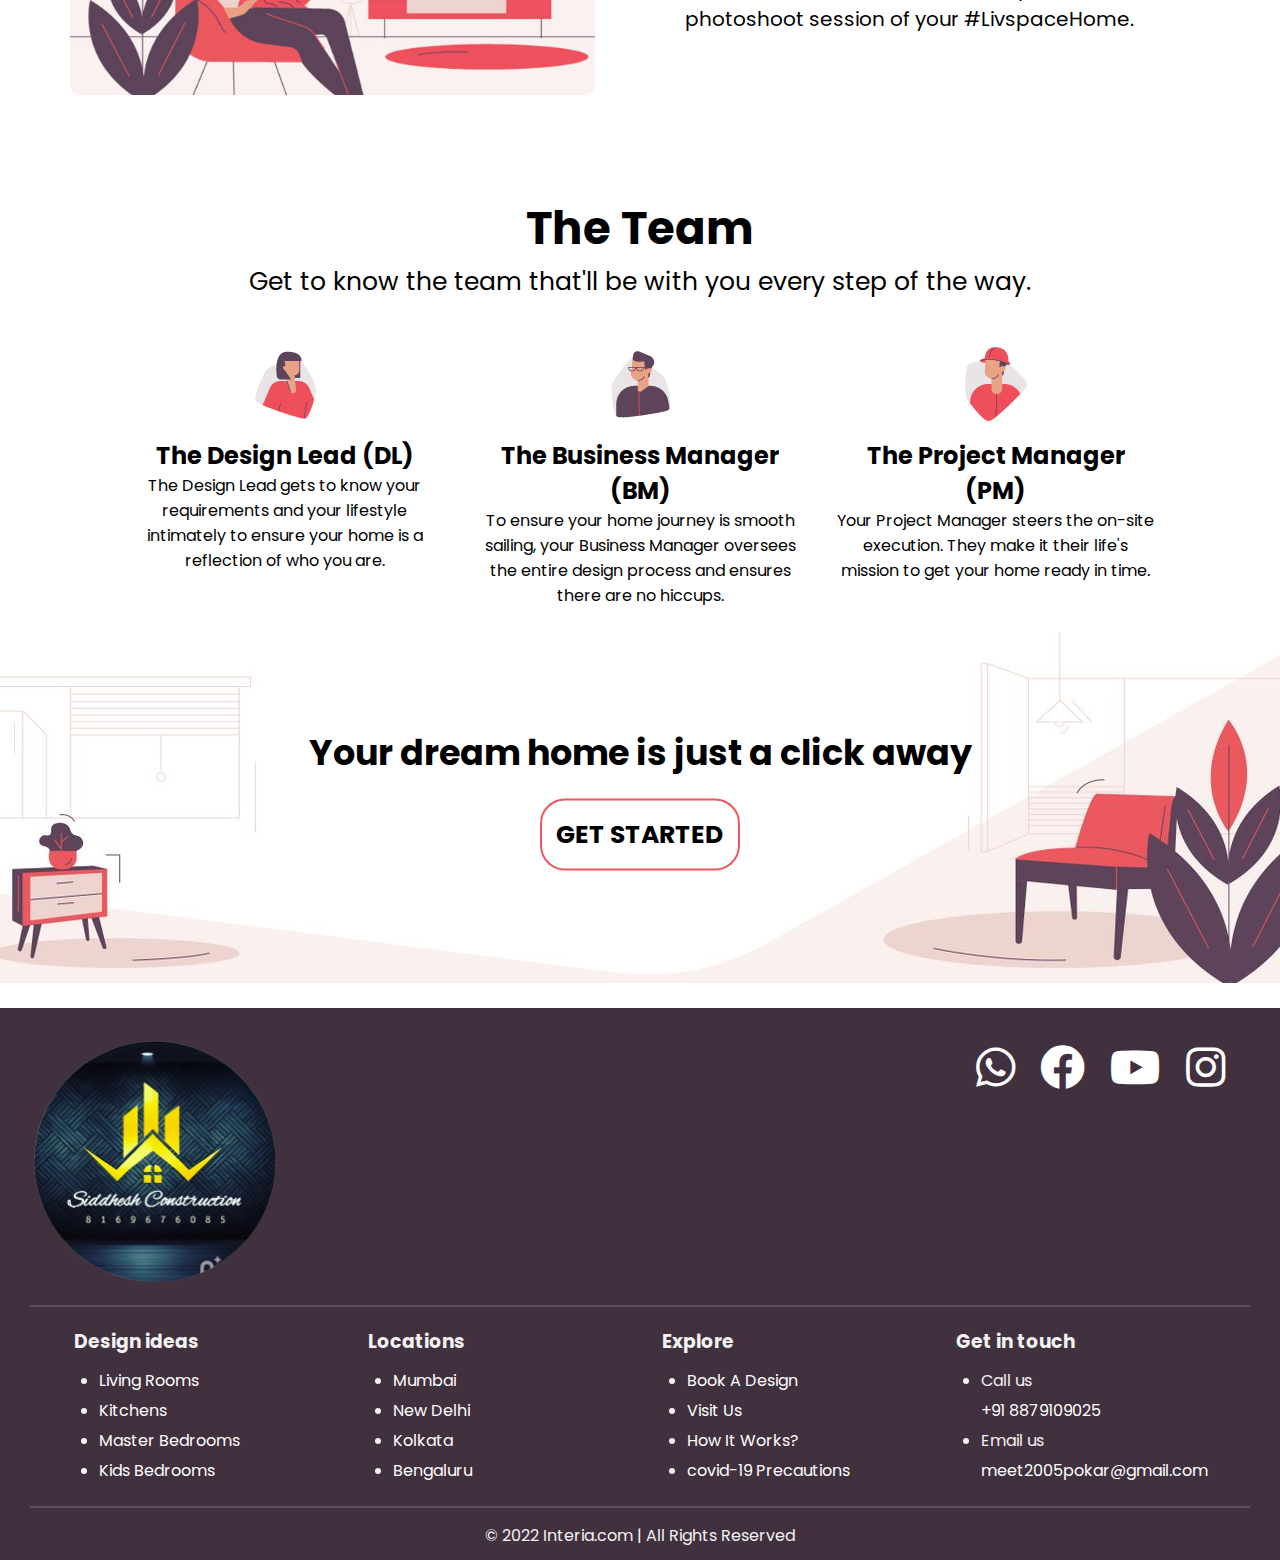
<file: how.html>
<!DOCTYPE html>
<html lang="en">
<head>
    <meta charset="UTF-8">
    <meta http-equiv="X-UA-Compatible" content="IE=edge">
    <meta name="viewport" content="width=device-width, initial-scale=1.0">
    <meta name="viewport" content="width=device-width, initial-scale=1">
    <title>Interia: Best Interior Design Solutions for your Home | Get Free Quotes</title>
    <link rel="stylesheet" href="icons/css/all.css">
    <link rel="stylesheet" href="common-style.css">
    <link rel="stylesheet" href="how-style.css">
    <link rel="shortcut icon" href="source/favicon.ico" type="image/x-icon">
</head>
<body>
    <script src="code.js"></script>

    <div class="banner">
        <div class="navbar">
            <img onclick="btn('index.html');" src="source/logo.png" class="logo">
            <ul>
                <li><a href="book.html">Get Quote</a></li>
                <li><a  href="corona.html">covid-19</a></li>
                <li><a href="design.html">Design ideas</a></li>
                <li><a href="#">How It Works?</a></li>
                <li><a href="visit.html">Visit Us</a></li>
            </ul>
        </div>

        <div class="content">
            <h1>We make home interiors a breeze!</h1>
        </div>
    </div>

    <div class="up" onclick="totop();">
        <i class="fas fa-arrow-up"></i>
    </div>

    <div class="m1">
        <div class="t1">
            <h1>Your dream home in 5 simple steps!</h1>
            <p>Looking to design your home interiors? Here's how you can get started.</p>
        </div>
        <div class="d1 a">
            <div>
                <img src="source/how-m1-1.jpg">
            </div>
            <div>
                <h1>Meet your designer</h1>
                <ul>
                    <li>
                        <h2>It all begins with a form</h2>
                        <p>Let's get acquainted. The more we learn about you, the better we can design your home.</p>
                        <button onclick="btn('book.html');">Fill Your Form</button>
                    </li>
                    <li>
                        <h2>Get free consultation</h2>
                        <p>Talk to your designer and get personalised designs and quote for your dream home.</p>
                    </li>
                </ul>
            </div>
        </div>
        <div class="d1 b">
            <div>
                <img src="source/how-m1-2.jpg">
            </div>
            <div>
                <h1>Book at Interia</h1>
                <ul>
                    <li>
                        <h2>Pay the booking amount to seal the deal</h2>
                        <p>Once you're happy with what we've proposed, pay 5% of the final quote or Rs.25000 (whichever is higher) to book us.</p>
                    </li>
                    <li>
                        <h2>Finalise your home design</h2>
                        <p>It's time to deep dive into the nitty-gritties. Pick your favorite materials and finishes.</p>
                    </li>
                </ul>
            </div>
        </div>
        <div class="d1 c">
            <div>
                <img src="source/how-m1-3.jpg">
            </div>
            <div>
                <h1>Place the order</h1>
                <ul>
                    <li>
                        <h2>Start the order process with 50% payment</h2>
                        <p>Finalise the design, and your project is now off to a good start.</p>
                    </li>
                    <li>
                        <h2>Work commences</h2>
                        <p>Civil work begins on site. Keep a tab on your project status on 'My Account'.</p>
                    </li>
                </ul>
            </div>
        </div>
    </div>

    <div class="m2">
        <h1><i class="far fa-check-circle"></i> You're half way there. Your orders are raised!</h1>
    </div>

    <div class="m3">
        <div class="d3">
            <div>
                <img src="source/how-m1-4.jpg">
            </div>
            <div>
                <h1>Execution and installation</h1>
                <ul>
                    <li>
                        <h2>Pay 100% at execution</h2>
                        <p>Manufacturing of orders in process and you're mid-way through your project.</p>
                    </li>
                    <li>
                        <h2>Installation</h2>
                        <p>Orders get delivered on-site and installation happens as per design.</p>
                    </li>
                </ul>
            </div>
        </div>
    </div>

    <div class="m4">
        <h1><i class="far fa-check-circle"></i> Hurrah! Home is ready to move in!</h1>
    </div>

    <div class="m5">
        <div class="d5">
            <div>
                <img src="source/how-m1-5.jpg">
            </div>
            <div>
                <h1>Move in!</h1>
                <p>Your dream home is now a reality! It's time to make new memories! Do avail the free professional photoshoot session of your #LivspaceHome.</p>
            </div>
        </div>
    </div>

    <div class="m6">
        <div class="t6">
            <h1>The Team</h1>
            <p>Get to know the team that'll be with you every step of the way.</p>
        </div>
        <div class="d6">
            <div>
                <img src="source/how-m6-1.png">
                <h2>The Design Lead (DL)</h2>
                <p>The Design Lead gets to know your requirements and your lifestyle intimately to ensure your home is a reflection of who you are.</p>
            </div>
            <div>
                <img src="source/how-m6-2.png">
                <h2>The Business Manager (BM)</h2>
                <p>To ensure your home journey is smooth sailing, your Business Manager oversees the entire design process and ensures there are no hiccups.</p>
            </div>
            <div>
                <img src="source/how-m6-3.png">
                <h2>The Project Manager (PM)</h2>
                <p>Your Project Manager steers the on-site execution. They make it their life's mission to get your home ready in time.</p>
            </div>
        </div>
    </div>

    <div class="m-last">
        <div class="last">
            <div>
                <h1>Your dream home is just a click away</h1>
                <button onclick="btn('book.html');">GET STARTED</button>
            </div>
        </div>
    </div>


    <footer>
        <div class="ftr-m">
            <div class="ftr-t">
                <img src="source/logo.png">
                <ul>
                    <li><a target="_blank" href="https://api.whatsapp.com/send/?phone=+918879109025&text=Hey There! I am interested in interior designs on website. Can I know more on this?"><i class="fab fa-whatsapp"></i></a></li>
                    <li><a target="_blank" href="https://www.facebook.com/profile.php?id=100061907891820"><i class="fab fa-facebook"></i></a></li>
                    <li><a target="_blank" href="https://www.youtube.com/"><i class="fab fa-youtube"></i></a></li>
                    <li><a target="_blank" href="https://www.instagram.com/meetpatel_2801/"><i class="fab fa-instagram"></i></i></a></li>
                </ul>
            </div>
            <div class="ftr-d">
                <div>
                    <h3>Design ideas</h3>
                    <ul>
                        <li><a href="show.html?topic=living-room">Living Rooms</a></li>
                        <li><a href="show.html?topic=kitchen">Kitchens</a></li>
                        <li><a href="show.html?topic=master-bedroom">Master Bedrooms</a></li>
                        <li><a href="show.html?topic=kids-bedroom">Kids Bedrooms</a></li>
                    </ul>
                </div>
                <div>
                    <h3>Locations</h3>
                    <ul>
                        <li><a href="https://www.google.com/maps/place/Mumbai" target="_blank">Mumbai</a></li>
                        <li><a href="https://www.google.com/maps/place/New+Delhi" target="_blank">New Delhi</a></li>
                        <li><a href="https://www.google.com/maps/place/Kolkata" target="_blank">Kolkata</a></li>
                        <li><a href="https://www.google.com/maps/place/Bengaluru" target="_blank">Bengaluru</a></li>
                    </ul>
                </div><div>
                    <h3>Explore</h3>
                    <ul>
                        <li><a href="book.html">Book A Design</a></li>
                        <li><a href="visit.html">Visit Us</a></li>
                        <li><a href="how.html">How It Works?</a></li>
                        <li><a href="corona.html">covid-19 Precautions</a></li>
                    </ul>
                </div><div>
                    <h3>Get in touch</h3>
                    <ul>
                        <li>Call us</li>
                        <a href="tel:8879109025">+91 8879109025</a>
                        <li>Email us</li>
                        <a href="mailto:meet2005pokar@gmail.com">meet2005pokar@gmail.com</a>
                    </ul>
                </div>
            </div>
            <div class="ftr-b">
                <h2>Designed By Meet</h2>
                <p>© 2022 Interia.com | All Rights Reserved</p>
            </div>
        </div>
    </footer>

</body>
</html>
</file>
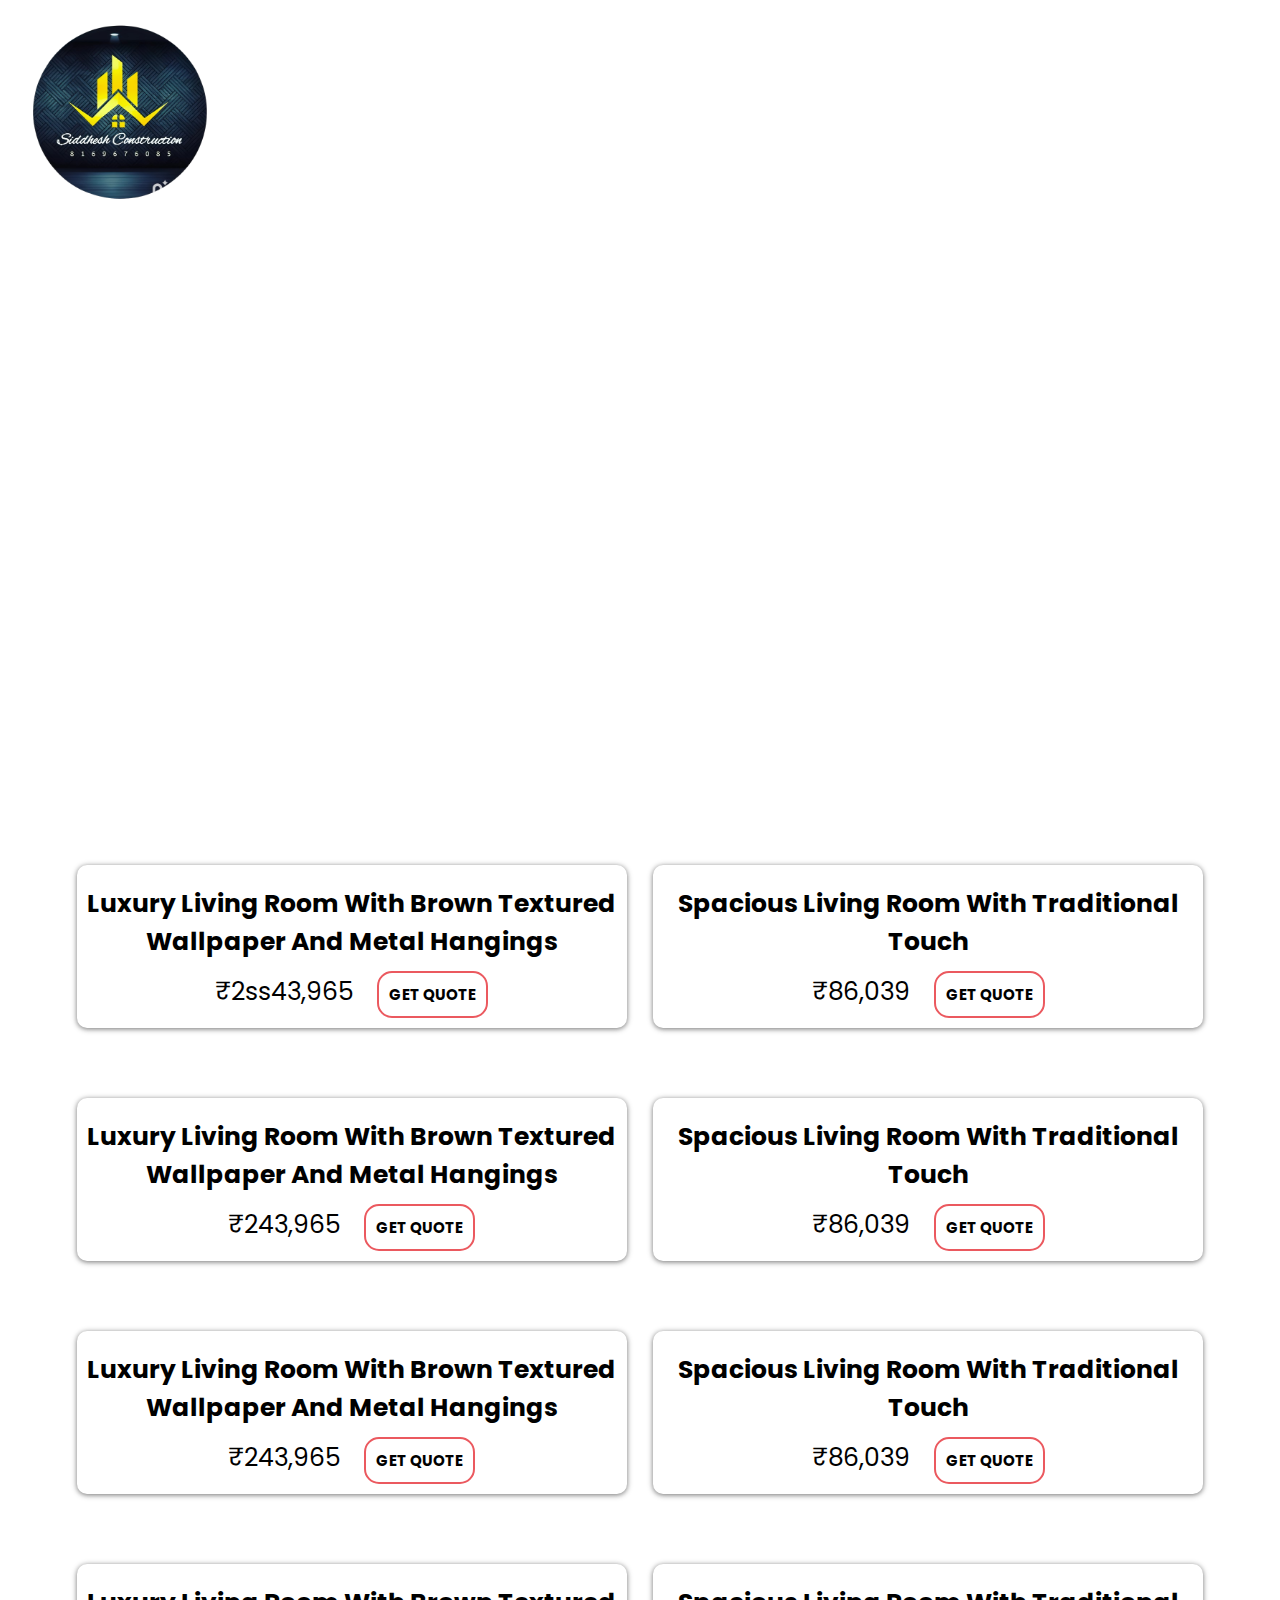
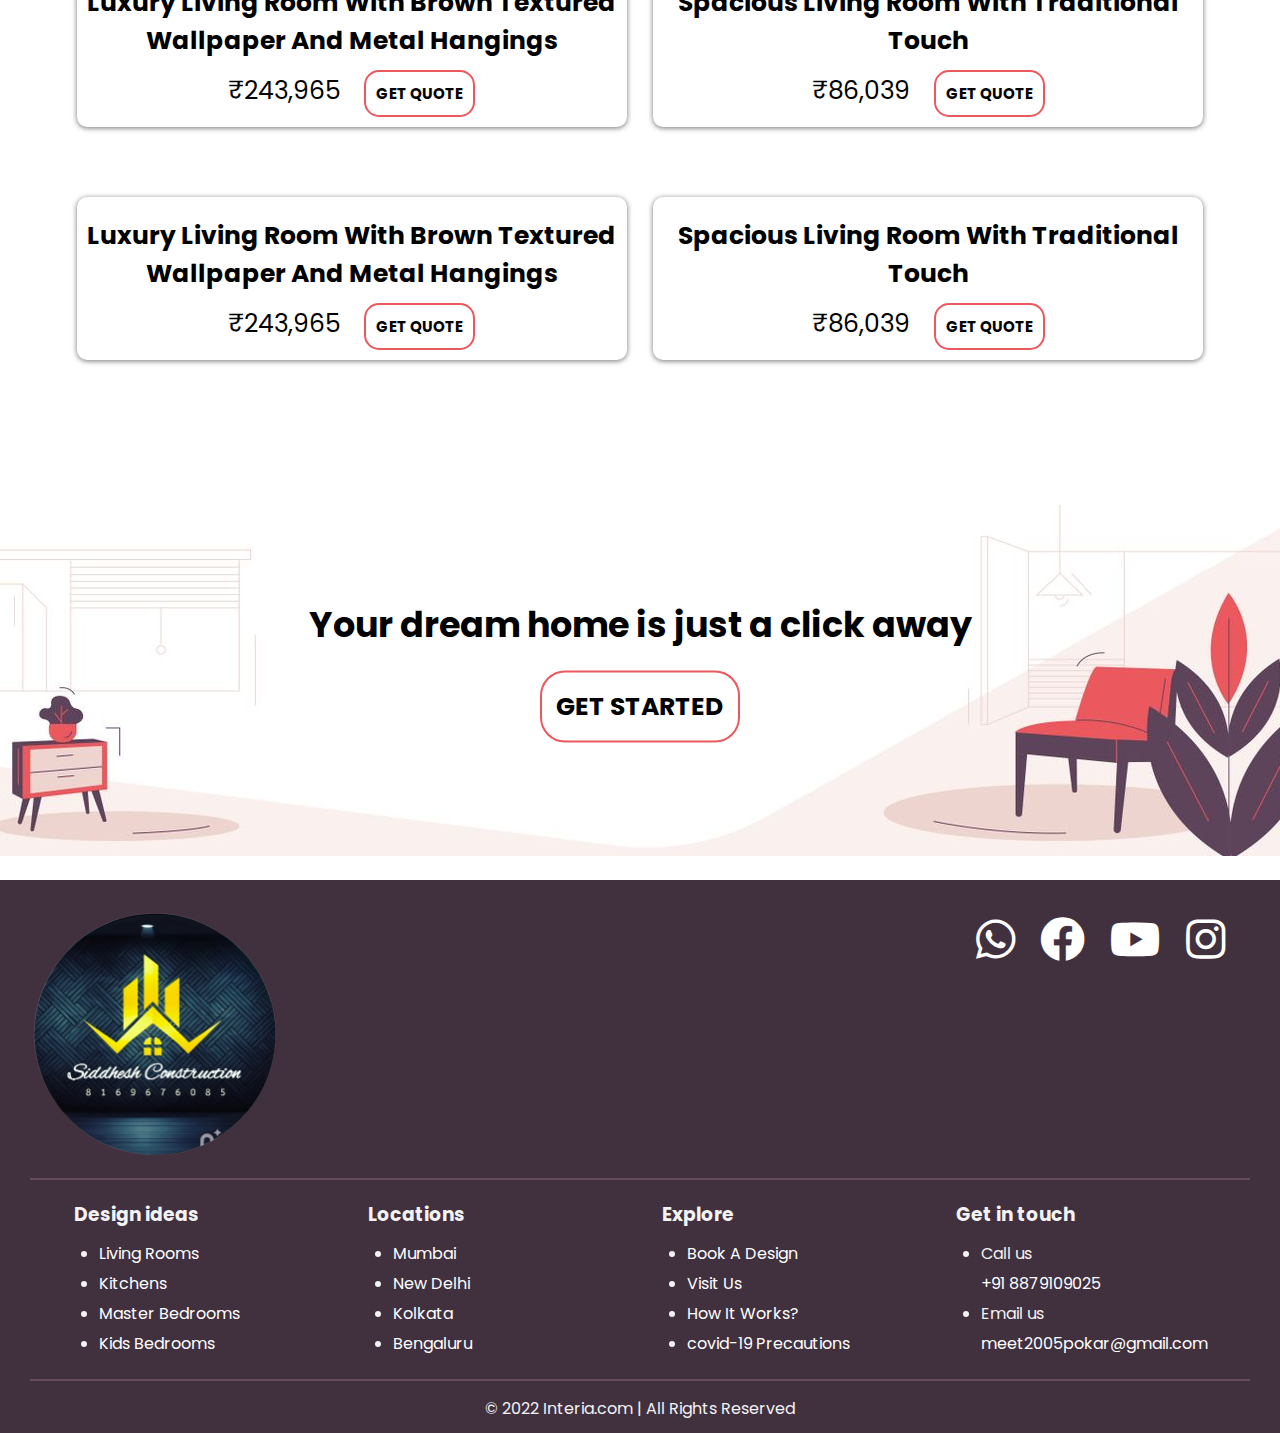
<file: show.html>
<!DOCTYPE html>
<html lang="en">
<head>
    <meta charset="UTF-8">
    <meta http-equiv="X-UA-Compatible" content="IE=edge">
    <meta name="viewport" content="width=device-width, initial-scale=1.0">
    <meta name="viewport" content="width=device-width, initial-scale=1">
    <title>Interia: Best Interior Design Solutions for your Home | Get Free Quotes</title>
    <link rel="stylesheet" href="icons/css/all.css">
    <link rel="stylesheet" href="common-style.css">
    <link rel="stylesheet" href="show-style.css">
    <link rel="shortcut icon" href="source/favicon.ico" type="image/x-icon">
</head>
<body>
    <script src="code.js"></script>
    <script src="show-code.js"></script>

    <div class="banner" id="bnr">
        <div class="navbar">
            <img onclick="btn('index.html');" src="source/logo.png" class="logo">
            <ul>
                <li><a href="book.html">Get Quote</a></li>
                <li><a  href="corona.html">covid-19</a></li>
                <li><a href="design.html">Design ideas</a></li>
                <li><a href="how.html">How It Works?</a></li>
                <li><a href="visit.html">Visit Us</a></li>
            </ul>
        </div>

        <div class="content">
            <h1 id="head-title"></h1>
        </div>
    </div>

    <div class="up" onclick="totop();">
        <i class="fas fa-arrow-up"></i>
    </div>

    <div class="m1">
        <div class="t1">
            <p id="title"></p>
        </div>
        <div class="d1">
            <div>
                <img onclick="imclk('ima1');" id="ima1">
                <h2 id="hed1">Luxury Living Room With Brown Textured Wallpaper And Metal Hangings</h2>
                <span id="pri1">₹2ss43,965</span>
                <button onclick="getquote('hed1');">GET QUOTE</button>
            </div>
            <div>
                <img onclick="imclk('ima2');" id="ima2">
                <h2 id="hed2">Spacious Living Room With Traditional Touch</h2>
                <span id="pri2">₹86,039</span>
                <button onclick="getquote('hed2');">GET QUOTE</button>
            </div>
            <div>
                <img onclick="imclk('ima3');" id="ima3">
                <h2 id="hed3">Luxury Living Room With Brown Textured Wallpaper And Metal Hangings</h2>
                <span id="pri3">₹243,965</span>
                <button onclick="getquote('hed3');">GET QUOTE</button>
            </div>
            <div>
                <img onclick="imclk('ima4');" id="ima4">
                <h2 id="hed4">Spacious Living Room With Traditional Touch</h2>
                <span id="pri4">₹86,039</span>
                <button onclick="getquote('hed4');">GET QUOTE</button>
            </div>
            <div>
                <img onclick="imclk('ima5');" id="ima5">
                <h2 id="hed5">Luxury Living Room With Brown Textured Wallpaper And Metal Hangings</h2>
                <span id="pri5">₹243,965</span>
                <button onclick="getquote('hed5');">GET QUOTE</button>
            </div>
            <div>
                <img onclick="imclk('ima6');" id="ima6">
                <h2 id="hed6">Spacious Living Room With Traditional Touch</h2>
                <span id="pri6">₹86,039</span>
                <button onclick="getquote('hed6');">GET QUOTE</button>
            </div>
            <div>
                <img onclick="imclk('ima7');" id="ima7">
                <h2 id="hed7">Luxury Living Room With Brown Textured Wallpaper And Metal Hangings</h2>
                <span id="pri7">₹243,965</span>
                <button onclick="getquote('hed7');">GET QUOTE</button>
            </div>
            <div>
                <img onclick="imclk('ima8');" id="ima8">
                <h2 id="hed8">Spacious Living Room With Traditional Touch</h2>
                <span id="pri8">₹86,039</span>
                <button onclick="getquote('hed8');">GET QUOTE</button>
            </div>
            <div>
                <img onclick="imclk('ima9');" id="ima9">
                <h2 id="hed9">Luxury Living Room With Brown Textured Wallpaper And Metal Hangings</h2>
                <span id="pri9">₹243,965</span>
                <button onclick="getquote('hed9');">GET QUOTE</button>
            </div>
            <div>
                <img onclick="imclk('ima10');" id="ima10">
                <h2 id="hed10">Spacious Living Room With Traditional Touch</h2>
                <span id="pri10">₹86,039</span>
                <button onclick="getquote('hed10');">GET QUOTE</button>
            </div>
        </div>
    </div>

    <div class="m-last">
        <div class="last">
            <div>
                <h1>Your dream home is just a click away</h1>
                <button onclick="btn('book.html');">GET STARTED</button>
            </div>
        </div>
    </div>

    <footer>
        <div class="ftr-m">
            <div class="ftr-t">
                <img src="source/logo.png">
                <ul>
                    <li><a target="_blank" href="https://api.whatsapp.com/send/?phone=+918879109025&text=Hey There! I am interested in interior designs on website. Can I know more on this?"><i class="fab fa-whatsapp"></i></a></li>
                    <li><a target="_blank" href="https://www.facebook.com/profile.php?id=100061907891820"><i class="fab fa-facebook"></i></a></li>
                    <li><a target="_blank" href="https://www.youtube.com/"><i class="fab fa-youtube"></i></a></li>
                    <li><a target="_blank" href="https://www.instagram.com/meetpatel_2801/"><i class="fab fa-instagram"></i></i></a></li>
                </ul>
            </div>
            <div class="ftr-d">
                <div>
                    <h3>Design ideas</h3>
                    <ul>
                        <li><a href="show.html?topic=living-room">Living Rooms</a></li>
                        <li><a href="show.html?topic=kitchen">Kitchens</a></li>
                        <li><a href="show.html?topic=master-bedroom">Master Bedrooms</a></li>
                        <li><a href="show.html?topic=kids-bedroom">Kids Bedrooms</a></li>
                    </ul>
                </div>
                <div>
                    <h3>Locations</h3>
                    <ul>
                        <li><a href="https://www.google.com/maps/place/Mumbai" target="_blank">Mumbai</a></li>
                        <li><a href="https://www.google.com/maps/place/New+Delhi" target="_blank">New Delhi</a></li>
                        <li><a href="https://www.google.com/maps/place/Kolkata" target="_blank">Kolkata</a></li>
                        <li><a href="https://www.google.com/maps/place/Bengaluru" target="_blank">Bengaluru</a></li>
                    </ul>
                </div><div>
                    <h3>Explore</h3>
                    <ul>
                        <li><a href="book.html">Book A Design</a></li>
                        <li><a href="visit.html">Visit Us</a></li>
                        <li><a href="how.html">How It Works?</a></li>
                        <li><a href="corona.html">covid-19 Precautions</a></li>
                    </ul>
                </div><div>
                    <h3>Get in touch</h3>
                    <ul>
                        <li>Call us</li>
                        <a href="tel:8879109025">+91 8879109025</a>
                        <li>Email us</li>
                        <a href="mailto:meet2005pokar@gmail.com">meet2005pokar@gmail.com</a>
                    </ul>
                </div>
            </div>
            <div class="ftr-b">
                <h2>Designed By Meet</h2>
                <p>© 2022 Interia.com | All Rights Reserved</p>
            </div>
        </div>
    </footer>

</body>
</html>
</file>
<file: common-style.css>
@import url('https://fonts.googleapis.com/css2?family=Poppins&display=swap');

*{
    margin: 0;
    padding: 0;
    font-family: sans-serif;
    font-family: Poppins;
    scroll-behavior: smooth;

}
.banner{
    width: 100%;
    height: 100vh;
    background-size: cover;
    background-position: center;
    background-attachment: fixed;
}
.navbar{
    width: 100%;
    margin: auto;
    padding: 3px 0;
    display: flex;
    align-items: center;
    justify-content: space-between;
}
.logo{
    margin: 20px 0;
    width: 180px;
    cursor: pointer;
    margin-left: 30px;
   
}
.navbar ul li{
    list-style: none;
    display: inline-block;
    margin: 20px 20px;
    position: relative;
}
.navbar ul li a{
    text-decoration: none;
    color: white;
    text-transform: uppercase;
}
.navbar ul li::after{
    content: "";
    height: 3px;
    width: 0;
    background: #eb595f;
    position: absolute;
    left: 0;
    bottom: -10px;
    transition: 0.5s;
}
.navbar ul li:hover::after{
    width: 100%;
}
.content{
    width: 100%;
    position: absolute;
    top: 50%;
    transform: translateY(-50%);
    text-align: center;
    color: white;
}
.content h1{
    font-size: 70px;
}
.content p{
    margin: 20px auto;
    font-weight: 100;
    line-height: 25px;
    font-size: 20px;
    width: 45%;
}
.content button{
    font-size: 17px;
    width: 200px;
    padding: 15px 0;
    text-align: center;
    margin: 20px 10px;
    border-radius: 25px;
    font-weight: bold;
    border: 2px solid #eb595f;
    background: transparent;
    color: white;
    cursor: pointer;
    position: relative;
    overflow: hidden;
}
.content span{
    background: #eb595f;
    width: 0;
    height: 100%;
    border-radius: 25px;
    position: absolute;
    bottom: 0;
    left: 0;
    z-index: -1;
    transition: 0.5s;
}
button:hover span{
    width: 100%;
}
::-webkit-scrollbar{
    width: 8px;    
}
::-webkit-scrollbar-thumb{
    background: #eb595f;
    border-radius: 15px;
}
body{
    overflow: overlay;
}
.up{
    background: #eb595f;
    position: fixed;
    bottom: 25px;
    right: 20px;
    z-index: 1;
    padding: 10px 10px 10px 10px;
    height: 50px;
    width: 50px;
    border-radius: 100%;
    text-align: center;
    cursor: pointer;
    visibility: hidden;
    opacity: 0;
    transition: .5s;
}
.up.active{
    visibility: visible;
    opacity: 1;
}
.up i{
    color: #ffffff;
    font-size: 50px;
}
/* BETWEEN */
.rd{
    color: #eb595f;
    transition: .5s;
    cursor: pointer;
}
.rd:hover{
    transform: translateX(3%);
}
/* LAST */
.last{
    position: relative;
    background-image: url('source/bk.jpg');
    background-position: center;
    background-repeat: no-repeat;
    width: 100%;
    height: 400px;
}
.last div{
    width: 100%;
    position: absolute;
    top: 50%;
    transform: translateY(-50%);
    text-align: center;
}
.last div h1{
    font-size: 35px;
}
.last div button{
    font-size: 25px;
    color: black;
    transition: .5s;
}
.last div button{
    font-size: 25px;
    width: 200px;
    padding: 15px 0;
    text-align: center;
    margin: 20px 10px;
    border-radius: 25px;
    font-weight: bold;
    border: 2px solid #eb595f;
    background: transparent;
    color: black;
    cursor: pointer;
    position: relative;
}
.last div button:hover{
    background-color: #eb595f;
    color: white;
}
/* FOOTER */
.ftr-m{
    color: #f3f3f3;
    padding: 30px 30px 0 30px;
    background: #41303e;
    align-items: center;
    justify-content: space-between;
}
.ftr-t{
    width: 100%;
    display: flex;
    justify-content: space-between;
    padding: 0 0 20px 0;
    border-bottom: 2px solid #644b5e;
    margin: 0 0 20px 0;
}
.ftr-t img{
    width: 250px;
    align-content: left;
}
.ftr-t ul{
    list-style-type: none;
}
.ftr-t ul li{
    float: left;
}
.ftr-t ul li a{
    display: block;
    color: white;
    text-align: center;
    text-decoration: none;
}
.ftr-t ul li a i{
    font-size: 45px;
    margin: 7px 25px 0 0;
}
.ftr-t ul li a i:hover{
    color: #eb595f;
}
.ftr-d{
    display: flex;
    flex-wrap: wrap;
    justify-content: space-evenly;
    padding: 0 0 20px 0;
    border-bottom: 2px solid #644b5e;
}
.ftr-d div{
    width: 250px;
}
.ftr-d div h3{
    margin: 0 0 10px 0;
}
.ftr-d div ul{
    margin: 0 0 0 25px;
    line-height: 30px;
}
.ftr-d div a{
    text-decoration: none;
    color: white;
}
.ftr-d div a:hover{
    color: #eb595f;
}

.ftr-b{
    position: relative;
    padding: 15px 0 12px 0;
    width: 100%;
    text-align: center;
}
.ftr-b h2{
    position: absolute;
    top: 3px;
    color: #41303e;
    transition: 2s;
    cursor: default;
    font-size: 30px;
    left: 0px;
}
.ftr-b h2:hover{
    left: 20px;
    color: #eb595f;
}

@media screen and (max-width :600px) {

   
    .content h1{
        font-size: 150px;
        padding-left: 550px;
        padding-top: 1000px;
        text-wrap-mode: auto;
        width: 150%;
        align-content: center;
    }

    .content p{
        margin: 20px auto;
        font-weight: 50;
        line-height: 27px;
        font-size: 30px;
        width: 170%;
        align-items: center;
        padding-left: 500px;
        text-wrap-mode: auto;
    }

    .navbar{
        width: 100%;
        height: 100px;
        margin: auto;
        padding: 3px 0;
        padding-top: 200px;
        font-size: 30px;
        display: flex;
        align-items: center;
        padding-top: 50px;
        justify-content: space-between;
    }
    .banner{
        width: 1700px;
        height: 400vh;
        background-size: cover;
        background-position: center;
        background-attachment: fixed;
    }
    .content button{
        font-size: 50px;
        width: 300px;
        padding: 15px 0;
        align-items: center;
        text-align: center;
        margin: 20px 10px;
        margin-left: 700px;
        border-radius: 25px;
        font-weight: bold;
        border: 2px solid #eb595f;
        background: transparent;
        color: white;
        cursor: pointer;
        position: relative;
        overflow: hidden;
    }
    .content span{
       
        background: #eb595f;
        width: 0;
        height: 100%;
        border-radius: 25px;
        position: absolute;
        bottom: 0;
        left: 0;
        z-index: -1;
        transition: 0.5s;
    }
    /* FOOTER */
.ftr-m{
    width: 370%;
    height: fit-content;
    color: #f3f3f3;
    padding: 30px 30px 0 30px;
    background: #41303e;
    align-items: center;
    justify-content: space-between;
}
.ftr-t{
    width: 100%;
    display: flex;
    justify-content: space-between;
    padding: 0 0 20px 0;
    border-bottom: 2px solid #644b5e;
    margin: 0 0 20px 0;
}
.ftr-t img{
    width: 250px;
    align-content: left;
}
.ftr-t ul{
    list-style-type: none;
}
.ftr-t ul li{
    float: left;
}
.ftr-t ul li a{
    display: block;
    color: white;
    text-align: center;
    text-decoration: none;
}
.ftr-t ul li a i{
    font-size: 45px;
    margin: 7px 25px 0 0;
}
.ftr-t ul li a i:hover{
    color: #eb595f;
}
.ftr-d{
    width: 100%;
    height: fit-content;
    display: flex;
    flex-wrap: wrap;
    justify-content: space-evenly;
    padding: 0 0 20px 0;
    border-bottom: 2px solid #644b5e;
}
.ftr-d div{
    width: 250px;
}
.ftr-d div h3{
    margin: 0 0 10px 0;
}
.ftr-d div ul{
    margin: 0 0 0 25px;
    line-height: 30px;
}
.ftr-d div a{
    text-decoration: none;
    color: white;
}
.ftr-d div a:hover{
    color: #eb595f;
}

.ftr-b{
    position: relative;
    padding: 15px 0 12px 0;
    width: 100%;
    text-align: center;
}
.ftr-b h2{
    position: absolute;
    top: 3px;
    color: #41303e;
    transition: 2s;
    cursor: default;
    font-size: 30px;
    left: 0px;
}
.ftr-b h2:hover{
    left: 20px;
    color: #eb595f;
}
}
</file>
<file: home-style.css>
.banner{
    background-image: linear-gradient(rgba(0,0,0,0.6), rgba(0,0,0,0.6)),url(source/home-background.jpg);

}



.m1{
    padding: 50px;
    text-align: center;
}
.t1 h1{
    font-size: 45px;
    margin: 0 0 50px 0;
}
.d1{
    display: flex;
    flex-wrap: wrap;
    justify-content: space-evenly;
}
.d1 div{
    width: 150px;
}



.m2{
    padding: 50px;
    text-align: center;
}
.t2 h1{
    width: 100%;
    margin: 25px 0 40px 0;
    font-size: 45px;
}
.d2{
    display: flex;
    flex-wrap: wrap;
    justify-content: space-evenly;
}
.d2 div{
    width: 600px;
    text-align: left;
}
.d2 div a{
    text-decoration: none;
    color: black;
}
.d2 div img{
    border-radius: 5px;
    display: block;
    margin: 0 0 20px 0;
}
.d2 div p{
    margin: 20px 0 30px 0;
    font-size: 16px;
}




.m3{
    padding: 25px;
    margin: 100px 0 100px 0;
}
.d3{
    display: flex;
    justify-content: space-evenly;
}
.d3 div{
    width: 600px;
    overflow: hidden;
}
.d3 div h1{
    font-size: 45px;
}
.d3 div p{
    margin: 20px 0 30px 0;
    font-size: 20px;
}
.d3 div a{
   text-decoration: none;
   color: black;
}
.d3 div img{
    border-radius: 5px;
    display: block;
}



.m4{
    padding: 50px;
    text-align: center;
}
.t4 h1{
    font-size: 45px;
    margin: 0 0 50px 0;
}
.d4{
    display: flex;
    flex-wrap: wrap;
    justify-content: space-evenly;
}
.d4 div{
    width: 150px;
    font-size: 14px;
}



.m5{
    padding: 50px;
    text-align: center;
}
.t5 h1{
    font-size: 45px;
}
.t5 p{
    font-size: 25px;
    margin: 0 0 25px 0;
}
.d5{
    display: flex;
    justify-content: space-evenly;
}
.d5 div{
    cursor: pointer;
    border-radius: 5px;
    width: 300px;
    height: 440px;
    overflow: hidden;
    box-shadow: 0 1px 6px rgba(0, 0, 0, 0.25), 0 1px 4px rgba(0, 0, 0, 0.25);
}
.d5 a{
   text-decoration: none;
   color: black;
}
.d5 div img{
    display: block;
    width: 100%;
    transition: 1.5s;
}
.d5 div:hover img{
    transform: scale(1.1);
}
.d5 div i{
    color: #646464;
    display: block;
    margin: 15px 20px 25px 20px;
}
.loc{
    color: #646464;
    margin-top: 5px;
}
video{
    visibility: hidden;
    display: none;
}



.t6{
    text-align: center;
}
.t6 h1{
    font-size: 45px;
}
.d6{
    width: 500px;
    height: 150px;
    margin: auto;
    position: relative;
    text-align: center;
    overflow: hidden;
}
#img-bk{
    position: absolute;
    top: 0;
    left: 0;
    transition: .5s;
    height: 150px;
    margin: auto;
    background-color: #eb595f;
    z-index: -1;
}
area{
    cursor: pointer;
}
.d6-2{
    width: 100%;
    text-align: center;
    margin: 0px 0 40px 0;
}
.d6-2 h1{
    margin: 0 0 10px 0;
    font-size: 40px;
}
.d6-2 p{
    font-size: 25px;
}
.d6-3{
    width: 100%;
    height: 500px;
}



.slider{
    box-shadow: 0 1px 6px rgba(0, 0, 0, 0.5), 0 1px 4px rgba(0, 0, 0, 0.5);
    margin: auto;
    margin-bottom: 100px;
    width: 800px;
    height: 500px;
    border-radius: 10px;
    overflow: hidden;
}
.slide{
    width: 800px;
    height: 500px;
    display: flex;
}
.slide input{
    display: none;
}
.imgs{
    transition: 2s;
}
.imgs img{
    width: 800px;
    height: 500px;
}
</file>
<file: book-style.css>
.content{
    top: 30%;
}
.banner{
    background-image: linear-gradient(rgba(0,0,0,0.6), rgba(0,0,0,0.6)),url(source/book-background.jpg);

}



.m1{
    width: 100%;
    height: 475px;
    text-align: center;
}
.d1{
    width: 850px;
    margin: auto;
    position: relative;
}
.final{
    position: absolute;
    background: #ffffff;
    border-radius: 10px;
    border: 1px solid #7c7c7c ;
    box-shadow: 0 1px 6px rgb(0 0 0 / 25%), 0 1px 4px rgb(0 0 0 / 25%);
    width: inherit;
    height: 700px;
    top: -350px;
}

#subm{
    color: #eb595f;
    font-size: 60px;
    font-weight: bold;
    margin: 215px 0 0 0;
    display: none;
}
/* form */

.form{
    position: relative;
    width: 750px;
    height: 600px;
    margin: auto;
    margin-top: 50px;
    overflow: hidden;
    text-align: center;

}
.inp{
    width: 100%;
    color: black;
    border: none;
    outline: none;
    font-size: 50px;
    padding-top: 25px;
    text-align: left;
}
#nam{
    margin-top: 27px;
    font-size: 30px;
    text-align: left;
}
#email{
    margin-top: 45px;
    font-size: 30px;
}
#num{
    margin-top: 40px;
    font-size: 30px;
}
#prop{
    margin-top: 20px;
}
.lab{
    position: absolute;
    left: 0;
    font-size: 35px;
    width: 100%;
    pointer-events: none;
    border-bottom: 1px solid #eb595f;
}
#lab_nam{
    top: 100px;
}
#lab_email{
    top: 205px;
}
#lab_num{
    top: 305px;
}
#lab_prop{
    top: 460px;
}
.lab::after{
    content: "";
    position: absolute;
    left: 0px;
    bottom: -1px;
    height: 100%;
    width: 100%;
    border-bottom: 3px solid #eb595f;
    transform: translateX(-100%);
    transition: transform 1s ease;
}
.spn{
    position: absolute;
    bottom: 5px;
    left: 0px;
    transition: all 0.3s ease;
}
#nam:focus + #lab_nam #content-name,
#nam:valid + #lab_nam #content-name{
    transform: translateY(-120%);
    font-size: 30px;
    color: #eb595f;
    font-weight: bold;
}
#nam:focus + #lab_nam::after,
#nam:valid + #lab_nam::after{
    transform: translateX(0%);
}
#email:focus + #lab_email #content-email,
#email:valid + #lab_email #content-email{
    transform: translateY(-120%);
    font-size: 30px;
    color: #eb595f;
    font-weight: bold;
}
#email:focus + #lab_email::after,
#email:valid + #lab_email::after{
    transform: translateX(0%);
}
#num:focus + #lab_num #content-num,
#num:valid + #lab_num #content-num{
    transform: translateY(-120%);
    font-size: 30px;
    color: #eb595f;
    font-weight: bold;
}
#num:focus + #lab_num::after,
#num:valid + #lab_num::after{
    transform: translateX(0%);
}
#prop:focus + #lab_prop #content-prop,
#prop:valid + #lab_prop #content-prop{
    transform: translateY(-120%);
    font-size: 30px;
    color: #eb595f;
    font-weight: bold;
}
#prop:focus + #lab_prop::after,
#prop:valid + #lab_prop::after{
    transform: translateX(0%);
}
.form div{
    position: relative;
    text-align: left;
    width: 100%;
    margin: 9px 0 0 0;
}
#lab_chk{
    margin: 0 0 0 3px;
    font-size: 30px;
}
input[type="checkbox"]{
    width: 30px;
    height: 30px;
    cursor: pointer;
    padding-top: 10px;
}
#sub-btn{
    margin: 50px 0 0 0;
    padding: 9px 16px 9px 16px;
    font-size: 25px;
    background: white;
    border: 3px solid #eb595f;
    border-radius: 25px;
    font-weight: bold;
    transition: .5s;
    cursor: pointer;
}
#sub-btn:hover{
    color: white;
    background: #eb595f;
}
/* forms end */



.m2{
    padding: 0 50px 50px 50px;
    margin: 0 0 150px 0;
}
.t2{
    width: 1175px;
    margin: auto;
}
.t2 h1{
    font-size: 45px;
}
.t2 p{
    font-size: 25px;
}
.d2{
    width: 1200px;
    height: 90vh;
    margin: auto;
    display: flex;
    justify-content: space-evenly;
}
.d2 div{
    text-align: center;
    width: 375px;
    margin: auto;
    overflow: hidden;
    position: relative;
    border-radius: 15px;
}
.d2 img{
    filter: brightness(80%);
    width: inherit;
    transition: 0.5s;
    cursor: pointer;
}
.d2 h3{
    color: rgb(255, 255, 255);
    font-size: 35px;
    position: absolute;
    left: 5%;
    bottom: 5%;
}
.d2 img:hover{
    transform: scale(1.1);
}
.d2 img:hover h3{
    color: #eb595f;
}



.m3{
    padding: 25px;
    margin: 100px 0 100px 0;
}
.d3{
    display: flex;
    justify-content: space-evenly;
}
.d3 div{
    width: 600px;
    overflow: hidden;
}
.d3 div h1{
    font-size: 45px;
}
.d3 div p{
    margin: 20px 0 30px 0;
    font-size: 20px;
}
.rd{
    color: #eb595f;
}
.d3 div a{
   text-decoration: none;
   color: black;
}
.d3 div img{
    border-radius: 5px;
    display: block;
}





.t4{
    width: 75%;
    margin: auto;
}
.t4 h1{
    font-size: 45px;
    width: 100%;
}
.d4{
    width: 75%;
    margin: auto;
}
.d4 h4{
    font-size: 30px;
    font-weight: bold;
}   
.d4 p{
    font-size: 23px;
}
.d4 div{
    background: #ffd5d5;
    margin: 20px;
    padding: 10px;
    border-radius: 5px;
    cursor: pointer;
}




.d5{
    position: relative;
    background-image: url('source/bk.jpg');
    background-position: center;
    background-repeat: no-repeat;
    width: 100%;
    height: 400px;
}
.d5 div{
    width: 100%;
    position: absolute;
    top: 50%;
    transform: translateY(-50%);
    text-align: center;
}
.d5 div h1{
    font-size: 35px;
}
.d5 div button{
    font-size: 25px;
    color: black;
    padding: 15px 10px;
    margin: 20px 10px;
    border-radius: 25px;
    border: 2px solid #eb595f;
    font-size: 25px;
    font-weight: bold;
    transition: .5s;
}
.d5 div button:hover{
    background-color: #eb595f;
    color: white;
}











/* footer */
.ftr-m{
    color: #f3f3f3;
    padding: 30px 30px 0 30px;
    background: #41303e;
    align-items: center;
    justify-content: space-between;
}
.ftr-t{
    width: 100%;
    display: flex;
    justify-content: space-between;
    padding: 0 0 20px 0;
    border-bottom: 2px solid #644b5e;
    margin: 0 0 20px 0;
}
.ftr-t img{
    width: 250px;
    align-content: left;
}
.ftr-t ul{
    list-style-type: none;
}
.ftr-t ul li{
    float: left;
}
.ftr-t ul li a{
    display: block;
    color: white;
    text-align: center;
    text-decoration: none;
}
.ftr-t ul li a i{
    font-size: 45px;
    margin: 7px 25px 0 0;
}
.ftr-t ul li a i:hover{
    color: #eb595f;
}



.ftr-d{
    display: flex;
    flex-wrap: wrap;
    justify-content: space-evenly;
    padding: 0 0 20px 0;
    border-bottom: 2px solid #644b5e;
}
.ftr-d div{
    width: 250px;
}
.ftr-d div h3{
    margin: 0 0 10px 0;
}
.ftr-d div ul{
    margin: 0 0 0 25px;
    line-height: 30px;
}
.ftr-d div a{
    text-decoration: none;
    color: white;
}
.ftr-d div a:hover{
    color: #eb595f;
}

.ftr-b{
    padding: 15px 0 12px 0;
    width: 100%;
    text-align: center;
}
</file>
<file: design-style.css>
.banner{
    height: 75vh;
    background-image: linear-gradient(rgba(0,0,0,0.6), rgba(0,0,0,0.6)),url(source/design-background.jpg);

}
.content{
    top: 40%;
}



.m1{
    padding: 50px;
}
.t1{
    width: 100%;
    text-align: center;
}
.t1 p{
    font-size: 27px;
}
.d1{
    margin: 50px 0 0 0;
    display: flex;
    justify-content: space-evenly;
}
.d1 div{
    width: 600px;
    border-radius: 10px;
    box-shadow: 0 1px 6px rgba(0, 0, 0, 0.3), 0 1px 4px rgba(0, 0, 0, 0.3);
    cursor: pointer;
    overflow: hidden;
    flex-wrap: wrap;
}
.d1 div img{
    display: block;
    width: inherit;
    transition: .5s;
}
.d1 div:hover img{
    transform: scale(1.05);
}
.d1 div h2{
    margin: 10px 0 10px 0;
    text-align: center;
    font-size: 35px;
}



.d2{
    margin: 50px 0 0 0;
    display: flex;
    justify-content: space-evenly;
}
.d2 div{
    width: 500px;
    border-radius: 10px;
    overflow: hidden;
    flex-wrap: wrap;
    text-align: center;
}
.d2 div img{
    display: block;
    width: inherit;
}
.d2 div h2{
    margin: 70px 0 10px 0;
    font-size: 40px;
}
.d2 div p{
    margin: 10px 0 10px 0;
    font-size: 25px;
}
.d2 div a{
    text-decoration: none;
}
</file>
<file: how-style.css>
.banner{
    height: 75vh;
    background-image: linear-gradient(rgba(0,0,0,0.6), rgba(0,0,0,0.6)),url(source/how-background.jpg);

}
.content{
    width: 100%;
    position: absolute;
    top: 40%;
}

.m1{
    padding: 50px;
}
.t1{
    text-align: center;
}
.t1 h1{
    font-size: 45px;
}
.t1 p{
    font-size: 25px;
}
.d1{
    margin: 100px 25px 25px 25px;
    display: flex;
    justify-content: space-around;
}
.d1 div{
    width: 525px;
    height: 295.8px;
}
.d1 div img{
    border-radius: 10px;
    height: inherit;
    width: inherit;
    display: block;
}
.d1 div h1{
    margin: 20px 0 10px 15px;
    font-size: 40px;
}
.d1 div li{
    margin: 0 0 0 25px;
}
.d1 div h2{
    margin: 12px 0 5px 0;
    font-size: 25px;
}
.d1 div p{
    margin: 5px 0 5px 0;
    font-size: 20px;
}
.d1 div button{
    border-radius: 10px;
    font-size: 25px;
    padding: 7px;
    background: #ffffff;
    border: 2px solid #eb595f;
    font-weight: bold;
    cursor: pointer;
}
.d1 div button:hover{
    color: #ffffff;
    background: #eb595f;
}



.m2{
    background-color: #644b5e;
    padding: 60px;
}
.m2 h1{
    color: #ffffff;
    width: 100%;
    text-align: center;
    font-size: 40px;
}


.m3{
    margin: 0 0 75px 0;
}
.d3{
    margin: 75px 25px 25px 25px;
    display: flex;
    justify-content: space-around;
}
.d3 div{
    width: 525px;
    height: 295.8px;
}
.d3 div img{
    border-radius: 10px;
    height: inherit;
    width: inherit;
    display: block;
}
.d3 div h1{
    margin: 20px 0 10px 15px;
    font-size: 40px;
}
.d3 div li{
    margin: 0 0 0 25px;
}
.d3 div h2{
    margin: 12px 0 5px 0;
    font-size: 25px;
}
.d3 div p{
    margin: 5px 0 5px 0;
    font-size: 20px;
}



.m4{
    margin: 100px 0 0 0;
    background-color: #644b5e;
    padding: 60px;
}
.m4 h1{
    color: #ffffff;
    width: 100%;
    text-align: center;
    font-size: 40px;
}



.d5{
    margin: 75px 25px 25px 25px;
    display: flex;
    justify-content: space-around;
}
.d5 div{
    width: 525px;
    height: 295.8px;
}
.d5 div img{
    border-radius: 10px;
    height: inherit;
    width: inherit;
    display: block;
}
.d5 div h1{
    margin: 80px 0 0 0;
    font-size: 40px;
}
.d5 div p{
    margin: 5px 0 5px 0;
    font-size: 20px;
}



.t6{
    width: 100%;
    text-align: center;
    margin: 100px 0 30px 0;
}
.t6 h1{
    font-size: 45px;
}
.t6 p{
    font-size: 25px;
}
.d6{
    width: 1100px;
    margin: auto;
    display: flex;
    justify-content: space-evenly;
}
.d6 div{
    text-align: center;
    width: 322px;
}
</file>
<file: show-style.css>
.banner{
    height: 85vh;
    background-size: cover;
    background-repeat: no-repeat;
    /* background-image: linear-gradient(rgba(0,0,0,0.6), rgba(0,0,0,0.6)),url(source/show-background-living-room.jpg); */
}
.content{
    top: 45%;
}







.m1{
    padding: 50px;
}
.t1{
    width: 100%;
    text-align: center;
}
.t1 p{
    font-size: 30px;
}
.d1{
    margin: 50px 0 0 0;
    display: flex;
    justify-content: space-evenly;
    flex-wrap: wrap;
}
.d1 div{
    width: 550px;
    border-radius: 10px;
    box-shadow: 0 1px 6px rgba(0, 0, 0, 0.3), 0 1px 4px rgba(0, 0, 0, 0.3);
    overflow: hidden;
    text-align: center;
    padding: 0 0 10px 0;
    margin: 0 0 70px 0;
}
.d1 div img{
    display: block;
    width: inherit;
    transition: .5s;
    cursor: pointer;
}
.d1 img:hover{
    transform: scale(1.05);
}
.d1 div h2{
    margin: 20px 0 10px 0;
    text-align: center;
    font-size: 25px;
}
.d1 div span{
    font-size: 25px;
}
.d1 div button{
    cursor: pointer;
    font-size: 15px;
    background: #ffffff;
    border: 2px solid #eb595f;
    padding: 10px;
    margin: 0 0 0 20px;
    border-radius: 15px;
    font-weight: bold;
    transition: .5s;
    bottom: 10px;
    right: 10px;
}
.d1 div button:hover{
    color: #ffffff;
    background: #eb595f;
}
</file>
